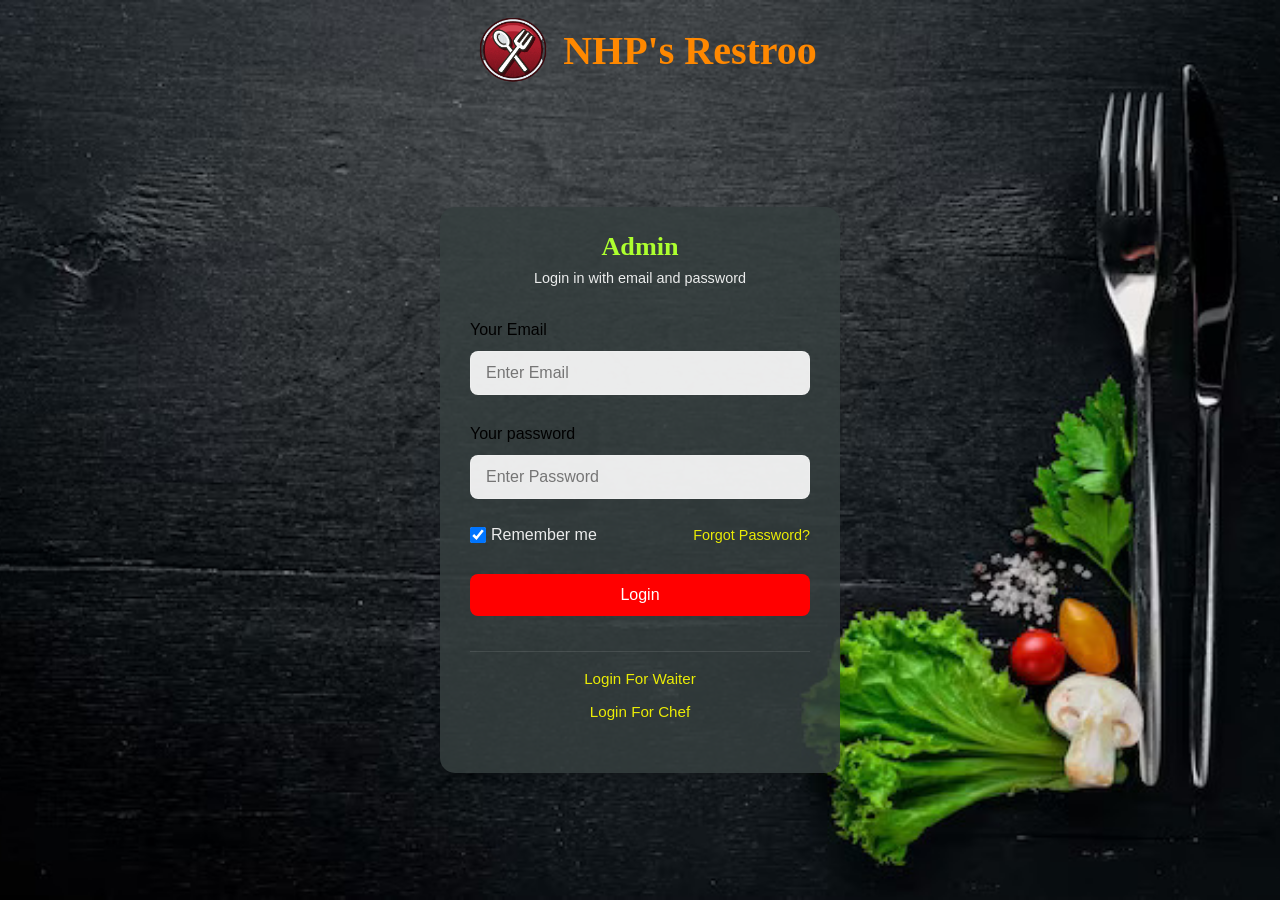
<file: index.html>
<!DOCTYPE html>
<html lang="en">
<head>
    <title>Restaurent Management System</title>
    <meta charset="UTF-8">
    <meta http-equiv="X-UA-Compatible" content="IE=edge">
    <meta name="viewport" content="width=device-width, initial-scale=1.0">
    <link rel="stylesheet" href="style.css">
    <script type="text/javascript">
        function preventBack(){
            window.history.forward()
        };
        setTimeout("preventBack()",0);
        window.onunload=function(){null;}
    </script>
    <style>
        
        /* Style the container for inputs */
        .container {
          background-color: #f1f1f1;
          padding: 20px;
        }
        
        /* The message box is shown when the user clicks on the password field */
        #message {
          display:none;
          background: #f1f1f1;
          color: #000;
          position: relative;
          padding: 20px;
          margin-top: 10px;
        }
        
        #message p {
          padding: 10px 35px;
          font-size: 18px;
        }
        
        /* Add a green text color and a checkmark when the requirements are right */
        .valid {
          color: green;
        }
        
        .valid:before {
          position: relative;
          left: -35px;
          content: "✔";
        }
        
        /* Add a red text color and an "x" when the requirements are wrong */
        .invalid {
          color: red;
        }
        
        .invalid:before {
          position: relative;
          left: -35px;
          content: "✖";
        }
        </style>
</head>
<body>
    <div class="main">
        <div class="main_image">
            <div class="p_name">
                <img src="symbol.jpg"></img>
                    <h1>NHP's Restroo</h1>
            </div>
            <center>
            <div class="Log_in">
                <!-- <form method="post" action="session2.php">
                    User Name<input type="text" name="uname"></br>
                    Password<input type="password" name="password"></br>
                    <input type="submit" name="submit" value="submit">
                </form> -->
                <form action="adminverify.php" method="post">
                  <div class="fade">
                     
                    <div class="heading">
                        <h3>Admin</h3>
                        <p>Login in with email and password</p>
                    </div>
            
                    <!-- Main container for all inputs -->
                    <div class="Container1">
                        Your Email
                        <input type="email" placeholder="Enter Email" name="aname" required>
            
                        <br><br>
                        Your password
                        <input type="password" placeholder="Enter Password" name="pwd" id="pwd" pattern="(?=.*\d)(?=.*[a-z])(?=.*[A-Z]).{8,}" title="Must contain at least one number and one uppercase and lowercase letter, and at least 8 or more characters"required>
            
                        <div class="Container2">
                            <label>
                              <input type="checkbox" checked="checked" name="remember"> Remember me
                            </label>
                            <p class="fpwd" name="fpwd"> <a href="forgot.php">Forgot Password?</a></p>
                        </div>
            
                        <button type="submit">Login</button>
            
                        <!-- Sign up link -->
                        <div class="links">
                        <p class="reg">
                          <a href="waiterlogin.html" class="wl">Login For Waiter</a></br>
                          <a href="cheflogin.html" class="cl">Login For Chef</a>
                        </p>
                      </div>
                        <div id="message">
                            <h3>Password must contain the following:</h3>
                            <p id="letter" class="invalid">A <b>lowercase</b> letter</p>
                            <p id="capital" class="invalid">A <b>capital (uppercase)</b> letter</p>
                            <p id="number" class="invalid">A <b>number</b></p>
                            <p id="length" class="invalid">Minimum <b>8 characters</b></p>
                          </div>
                          <script>
                            var myInput = document.getElementById("pwd");
                            var letter = document.getElementById("letter");
                            var capital = document.getElementById("capital");
                            var number = document.getElementById("number");
                            var length = document.getElementById("length");
                            
                            // When the user clicks on the password field, show the message box
                            myInput.onfocus = function() {
                              document.getElementById("message").style.display = "block";
                            }
                            
                            // When the user clicks outside of the password field, hide the message box
                            myInput.onblur = function() {
                              document.getElementById("message").style.display = "none";
                            }
                            
                            // When the user starts to type something inside the password field
                            myInput.onkeyup = function() {
                              // Validate lowercase letters
                              var lowerCaseLetters = /[a-z]/g;
                              if(myInput.value.match(lowerCaseLetters)) {  
                                letter.classList.remove("invalid");
                                letter.classList.add("valid");
                              } else {
                                letter.classList.remove("valid");
                                letter.classList.add("invalid");
                              }
                              
                              // Validate capital letters
                              var upperCaseLetters = /[A-Z]/g;
                              if(myInput.value.match(upperCaseLetters)) {  
                                capital.classList.remove("invalid");
                                capital.classList.add("valid");
                              } else {
                                capital.classList.remove("valid");
                                capital.classList.add("invalid");
                              }
                            
                              // Validate numbers
                              var numbers = /[0-9]/g;
                              if(myInput.value.match(numbers)) {  
                                number.classList.remove("invalid");
                                number.classList.add("valid");
                              } else {
                                number.classList.remove("valid");
                                number.classList.add("invalid");
                              }
                              
                              // Validate length
                              if(myInput.value.length >= 8) {
                                length.classList.remove("invalid");
                                length.classList.add("valid");
                              } else {
                                length.classList.remove("valid");
                                length.classList.add("invalid");
                              }
                            }
                            </script>
                    </div>
                 </div> 
                </form>
            </div>
        </center>
        </div>
    </div>
</body>
</html>
</file>
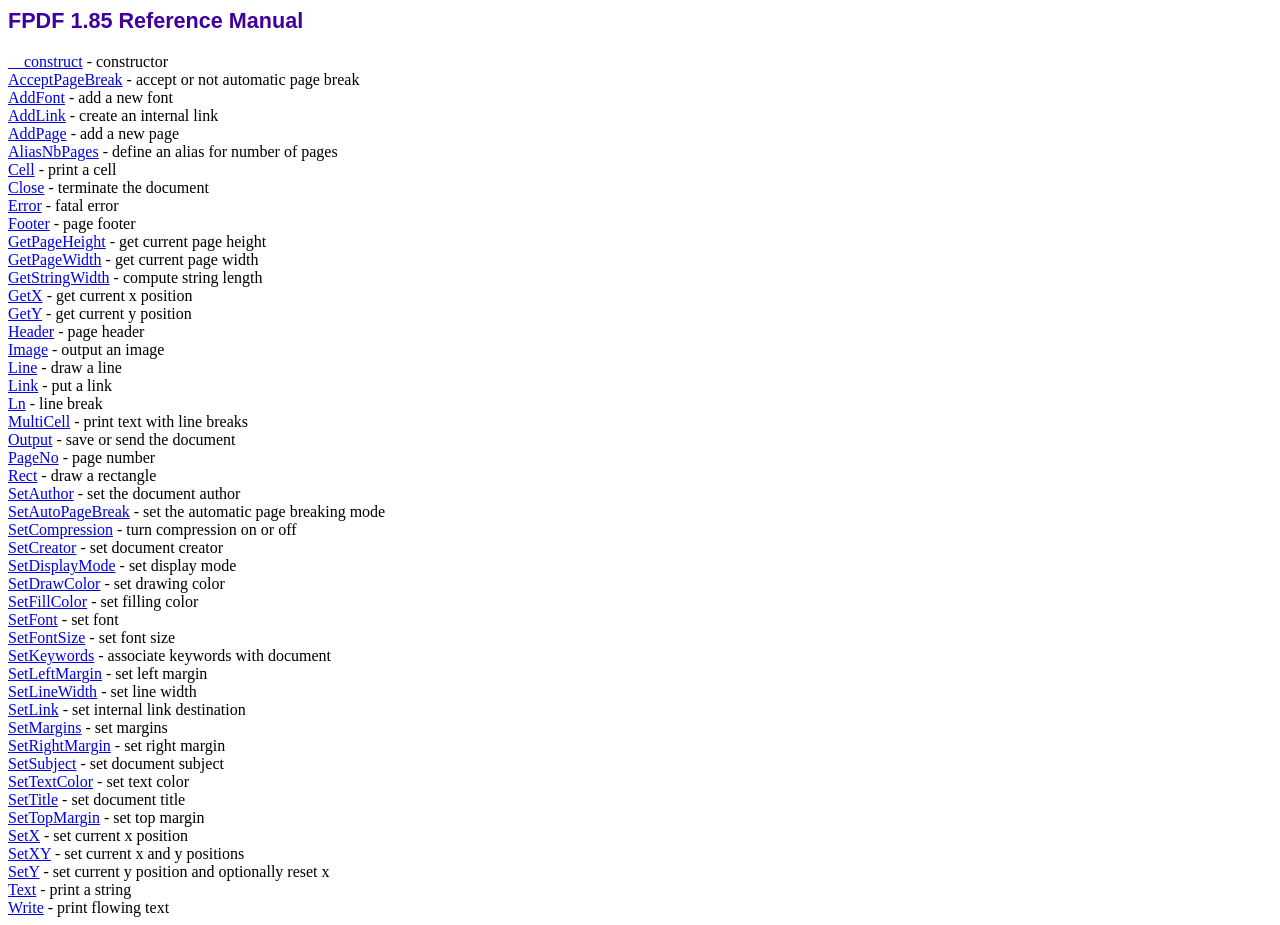
<file: doc/index.htm>
<!DOCTYPE html PUBLIC "-//W3C//DTD HTML 4.01 Transitional//EN">
<html>
<head>
<meta http-equiv="Content-Type" content="text/html; charset=ISO-8859-1">
<title>FPDF 1.85 Reference Manual</title>
<link type="text/css" rel="stylesheet" href="../fpdf.css">
</head>
<body>
<h1>FPDF 1.85 Reference Manual</h1>
<a href="__construct.htm">__construct</a> - constructor<br>
<a href="acceptpagebreak.htm">AcceptPageBreak</a> - accept or not automatic page break<br>
<a href="addfont.htm">AddFont</a> - add a new font<br>
<a href="addlink.htm">AddLink</a> - create an internal link<br>
<a href="addpage.htm">AddPage</a> - add a new page<br>
<a href="aliasnbpages.htm">AliasNbPages</a> - define an alias for number of pages<br>
<a href="cell.htm">Cell</a> - print a cell<br>
<a href="close.htm">Close</a> - terminate the document<br>
<a href="error.htm">Error</a> - fatal error<br>
<a href="footer.htm">Footer</a> - page footer<br>
<a href="getpageheight.htm">GetPageHeight</a> - get current page height<br>
<a href="getpagewidth.htm">GetPageWidth</a> - get current page width<br>
<a href="getstringwidth.htm">GetStringWidth</a> - compute string length<br>
<a href="getx.htm">GetX</a> - get current x position<br>
<a href="gety.htm">GetY</a> - get current y position<br>
<a href="header.htm">Header</a> - page header<br>
<a href="image.htm">Image</a> - output an image<br>
<a href="line.htm">Line</a> - draw a line<br>
<a href="link.htm">Link</a> - put a link<br>
<a href="ln.htm">Ln</a> - line break<br>
<a href="multicell.htm">MultiCell</a> - print text with line breaks<br>
<a href="output.htm">Output</a> - save or send the document<br>
<a href="pageno.htm">PageNo</a> - page number<br>
<a href="rect.htm">Rect</a> - draw a rectangle<br>
<a href="setauthor.htm">SetAuthor</a> - set the document author<br>
<a href="setautopagebreak.htm">SetAutoPageBreak</a> - set the automatic page breaking mode<br>
<a href="setcompression.htm">SetCompression</a> - turn compression on or off<br>
<a href="setcreator.htm">SetCreator</a> - set document creator<br>
<a href="setdisplaymode.htm">SetDisplayMode</a> - set display mode<br>
<a href="setdrawcolor.htm">SetDrawColor</a> - set drawing color<br>
<a href="setfillcolor.htm">SetFillColor</a> - set filling color<br>
<a href="setfont.htm">SetFont</a> - set font<br>
<a href="setfontsize.htm">SetFontSize</a> - set font size<br>
<a href="setkeywords.htm">SetKeywords</a> - associate keywords with document<br>
<a href="setleftmargin.htm">SetLeftMargin</a> - set left margin<br>
<a href="setlinewidth.htm">SetLineWidth</a> - set line width<br>
<a href="setlink.htm">SetLink</a> - set internal link destination<br>
<a href="setmargins.htm">SetMargins</a> - set margins<br>
<a href="setrightmargin.htm">SetRightMargin</a> - set right margin<br>
<a href="setsubject.htm">SetSubject</a> - set document subject<br>
<a href="settextcolor.htm">SetTextColor</a> - set text color<br>
<a href="settitle.htm">SetTitle</a> - set document title<br>
<a href="settopmargin.htm">SetTopMargin</a> - set top margin<br>
<a href="setx.htm">SetX</a> - set current x position<br>
<a href="setxy.htm">SetXY</a> - set current x and y positions<br>
<a href="sety.htm">SetY</a> - set current y position and optionally reset x<br>
<a href="text.htm">Text</a> - print a string<br>
<a href="write.htm">Write</a> - print flowing text<br>
</body>
</html>
</file>
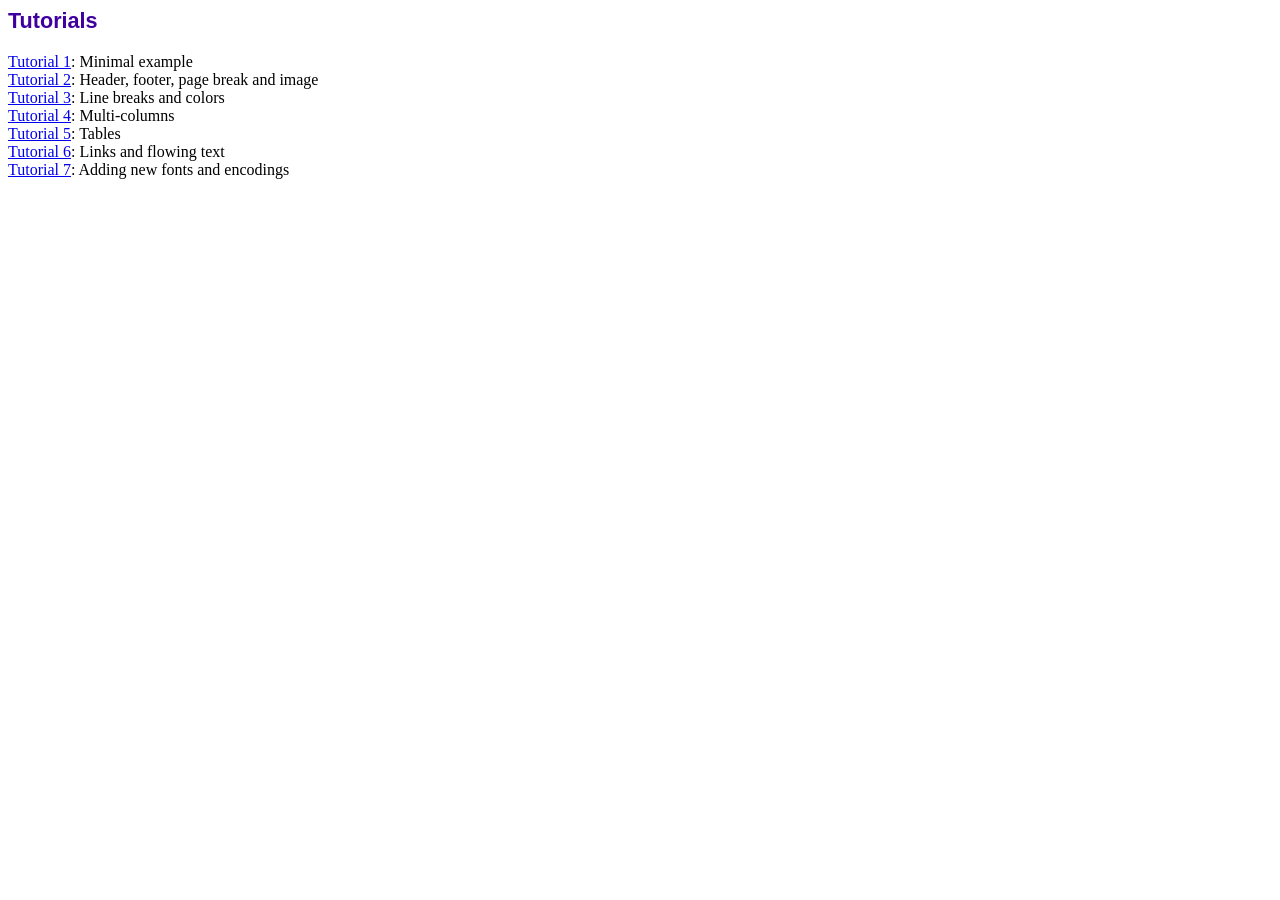
<file: tutorial/index.htm>
<!DOCTYPE html PUBLIC "-//W3C//DTD HTML 4.01 Transitional//EN">
<html>
<head>
<meta http-equiv="Content-Type" content="text/html; charset=ISO-8859-1">
<title>Tutorials</title>
<link type="text/css" rel="stylesheet" href="../fpdf.css">
</head>
<body>
<h1>Tutorials</h1>
<ul style="list-style-type:none; margin-left:0; padding-left:0">
<li><a href="tuto1.htm">Tutorial 1</a>: Minimal example</li>
<li><a href="tuto2.htm">Tutorial 2</a>: Header, footer, page break and image</li>
<li><a href="tuto3.htm">Tutorial 3</a>: Line breaks and colors</li>
<li><a href="tuto4.htm">Tutorial 4</a>: Multi-columns</li>
<li><a href="tuto5.htm">Tutorial 5</a>: Tables</li>
<li><a href="tuto6.htm">Tutorial 6</a>: Links and flowing text</li>
<li><a href="tuto7.htm">Tutorial 7</a>: Adding new fonts and encodings</li>
</ul>
</body>
</html>
</file>
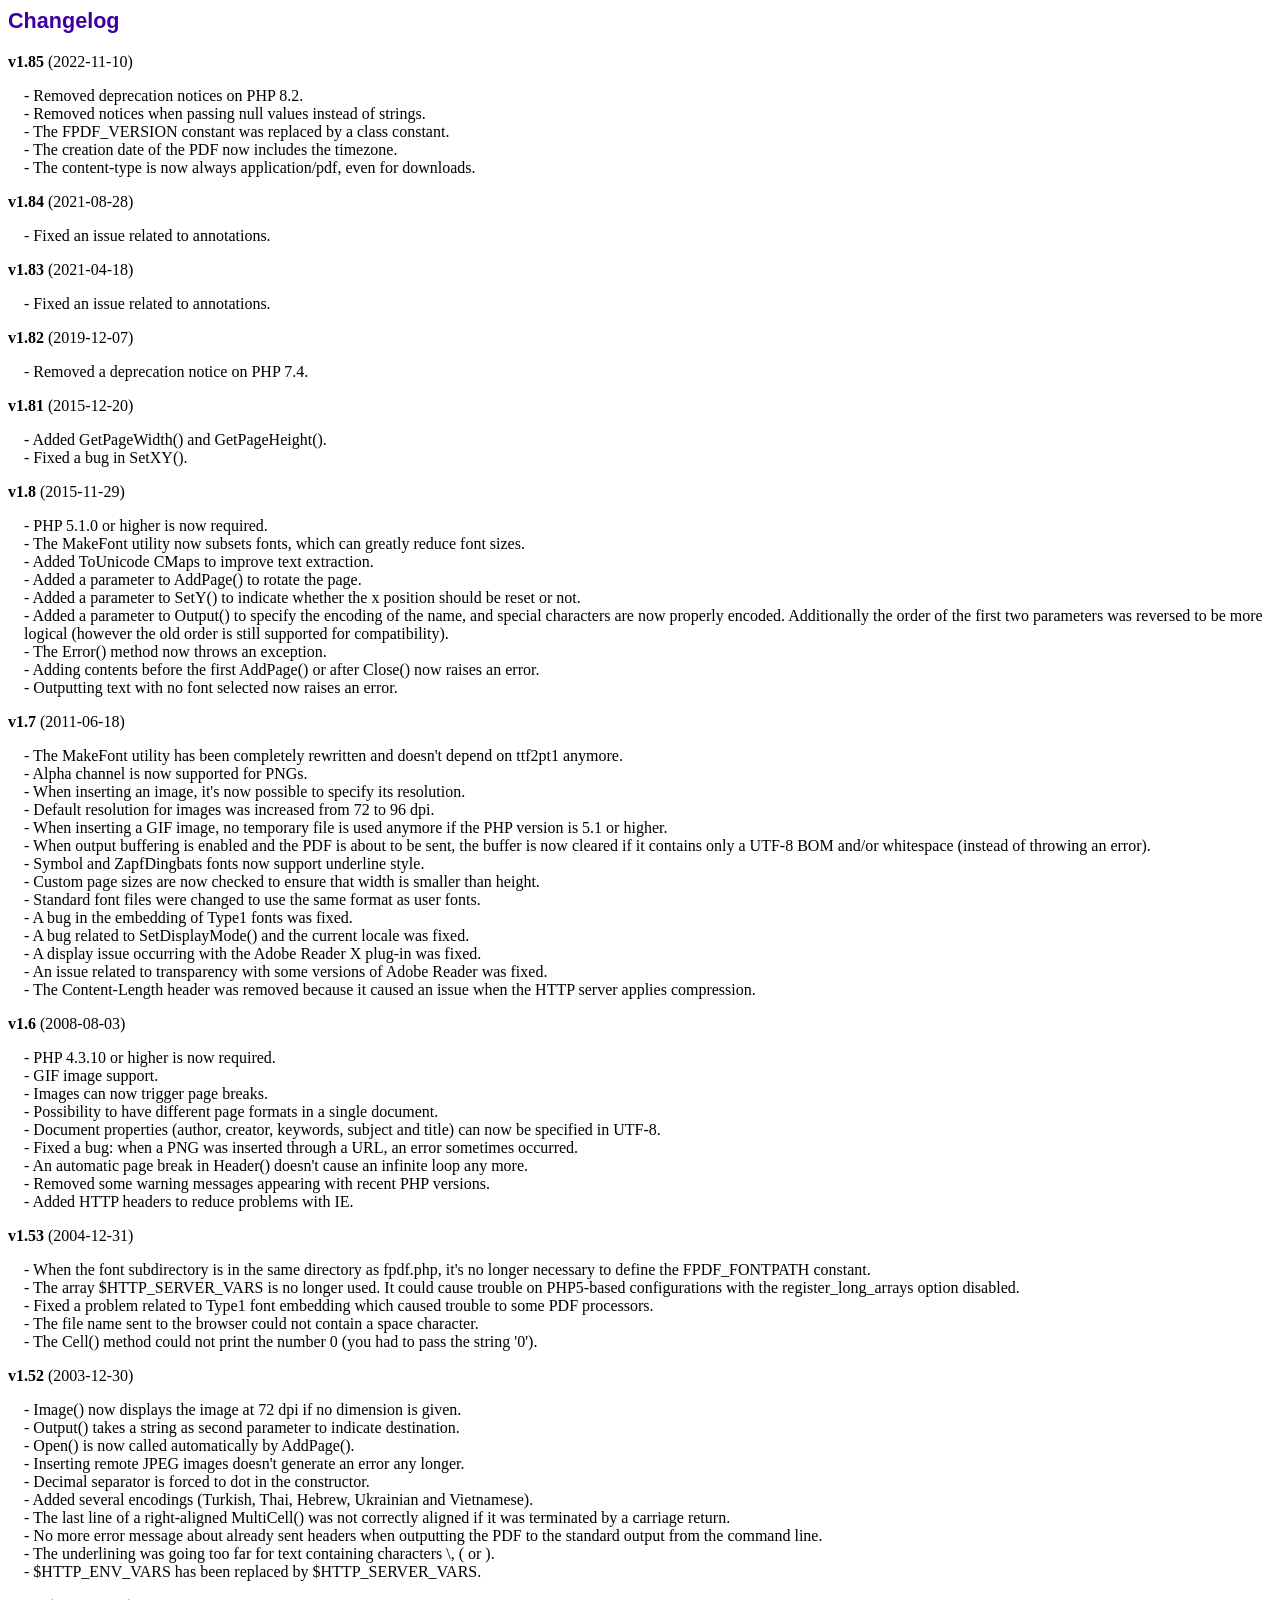
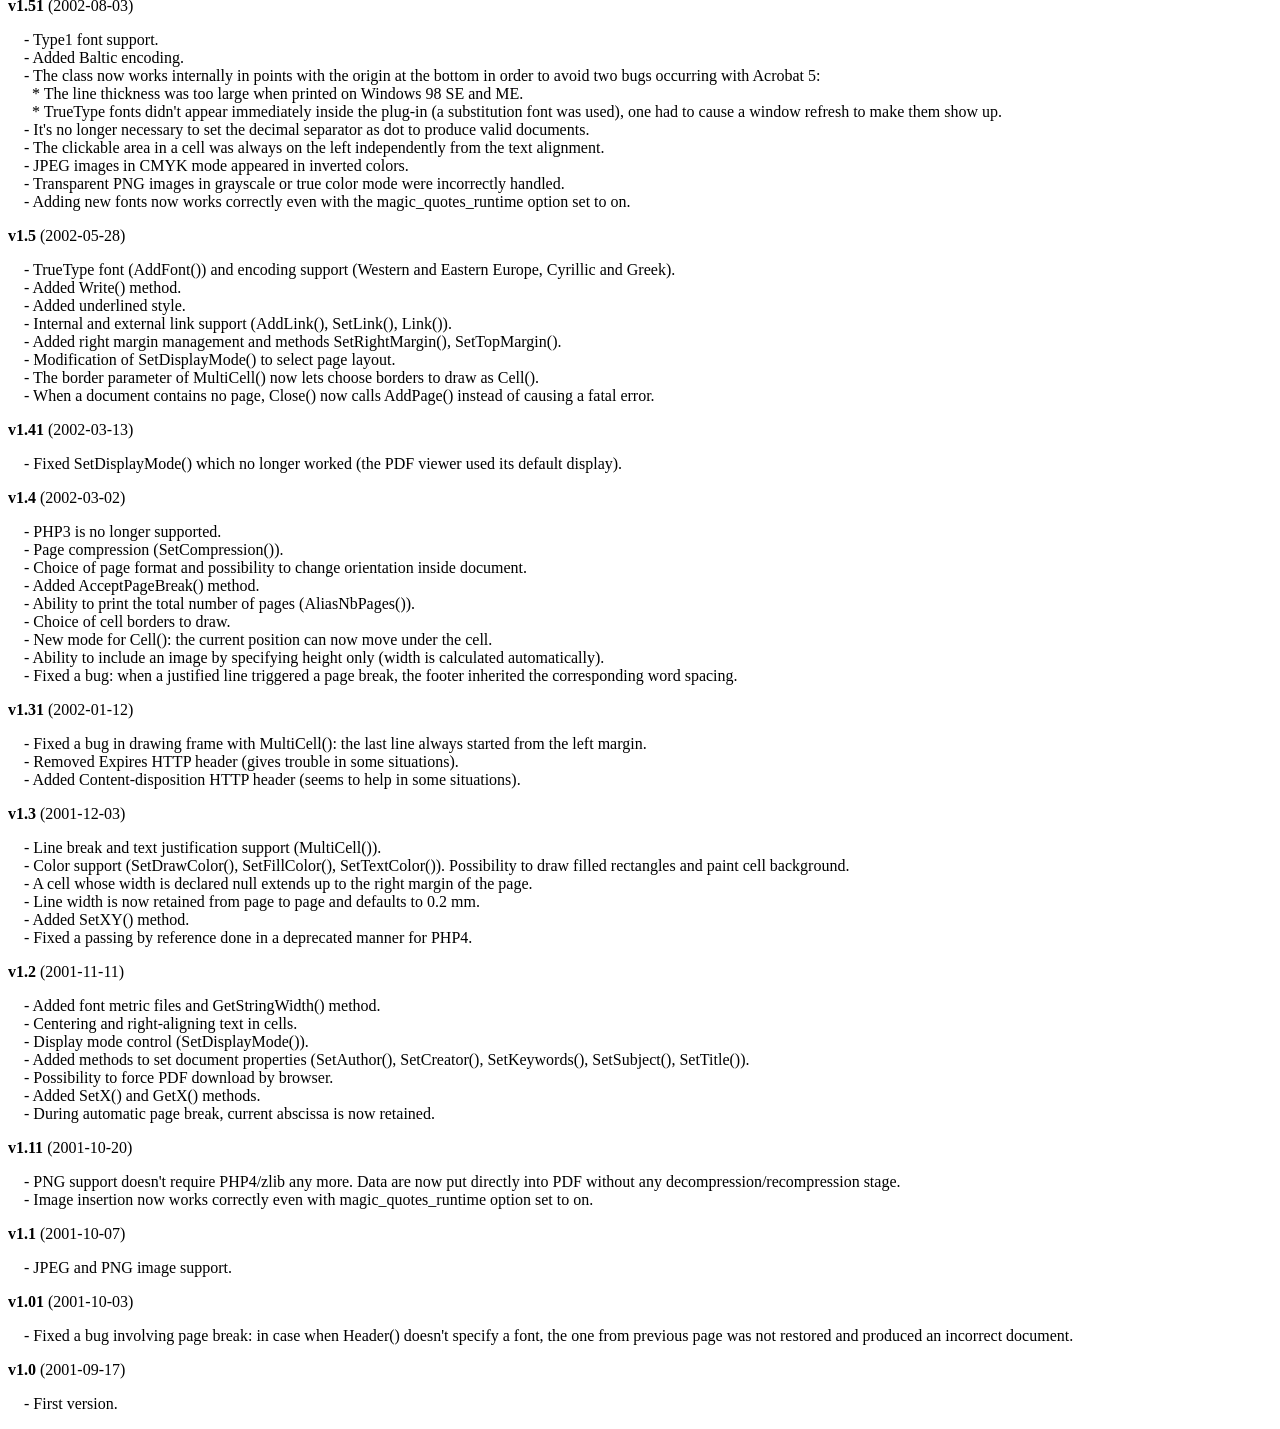
<file: changelog.htm>
<!DOCTYPE html PUBLIC "-//W3C//DTD HTML 4.01 Transitional//EN">
<html>
<head>
<meta http-equiv="Content-Type" content="text/html; charset=ISO-8859-1">
<title>Changelog</title>
<link type="text/css" rel="stylesheet" href="fpdf.css">
<style type="text/css">
dd {margin:1em 0 1em 1em}
</style>
</head>
<body>
<h1>Changelog</h1>
<dl>
<dt><strong>v1.85</strong> (2022-11-10)</dt>
<dd>
- Removed deprecation notices on PHP 8.2.<br>
- Removed notices when passing null values instead of strings.<br>
- The FPDF_VERSION constant was replaced by a class constant.<br>
- The creation date of the PDF now includes the timezone.<br>
- The content-type is now always application/pdf, even for downloads.<br>
</dd>
<dt><strong>v1.84</strong> (2021-08-28)</dt>
<dd>
- Fixed an issue related to annotations.<br>
</dd>
<dt><strong>v1.83</strong> (2021-04-18)</dt>
<dd>
- Fixed an issue related to annotations.<br>
</dd>
<dt><strong>v1.82</strong> (2019-12-07)</dt>
<dd>
- Removed a deprecation notice on PHP 7.4.<br>
</dd>
<dt><strong>v1.81</strong> (2015-12-20)</dt>
<dd>
- Added GetPageWidth() and GetPageHeight().<br>
- Fixed a bug in SetXY().<br>
</dd>
<dt><strong>v1.8</strong> (2015-11-29)</dt>
<dd>
- PHP 5.1.0 or higher is now required.<br>
- The MakeFont utility now subsets fonts, which can greatly reduce font sizes.<br>
- Added ToUnicode CMaps to improve text extraction.<br>
- Added a parameter to AddPage() to rotate the page.<br>
- Added a parameter to SetY() to indicate whether the x position should be reset or not.<br>
- Added a parameter to Output() to specify the encoding of the name, and special characters are now properly encoded. Additionally the order of the first two parameters was reversed to be more logical (however the old order is still supported for compatibility).<br>
- The Error() method now throws an exception.<br>
- Adding contents before the first AddPage() or after Close() now raises an error.<br>
- Outputting text with no font selected now raises an error.<br>
</dd>
<dt><strong>v1.7</strong> (2011-06-18)</dt>
<dd>
- The MakeFont utility has been completely rewritten and doesn't depend on ttf2pt1 anymore.<br>
- Alpha channel is now supported for PNGs.<br>
- When inserting an image, it's now possible to specify its resolution.<br>
- Default resolution for images was increased from 72 to 96 dpi.<br>
- When inserting a GIF image, no temporary file is used anymore if the PHP version is 5.1 or higher.<br>
- When output buffering is enabled and the PDF is about to be sent, the buffer is now cleared if it contains only a UTF-8 BOM and/or whitespace (instead of throwing an error).<br>
- Symbol and ZapfDingbats fonts now support underline style.<br>
- Custom page sizes are now checked to ensure that width is smaller than height.<br>
- Standard font files were changed to use the same format as user fonts.<br>
- A bug in the embedding of Type1 fonts was fixed.<br>
- A bug related to SetDisplayMode() and the current locale was fixed.<br>
- A display issue occurring with the Adobe Reader X plug-in was fixed.<br>
- An issue related to transparency with some versions of Adobe Reader was fixed.<br>
- The Content-Length header was removed because it caused an issue when the HTTP server applies compression.<br>
</dd>
<dt><strong>v1.6</strong> (2008-08-03)</dt>
<dd>
- PHP 4.3.10 or higher is now required.<br>
- GIF image support.<br>
- Images can now trigger page breaks.<br>
- Possibility to have different page formats in a single document.<br>
- Document properties (author, creator, keywords, subject and title) can now be specified in UTF-8.<br>
- Fixed a bug: when a PNG was inserted through a URL, an error sometimes occurred.<br>
- An automatic page break in Header() doesn't cause an infinite loop any more.<br>
- Removed some warning messages appearing with recent PHP versions.<br>
- Added HTTP headers to reduce problems with IE.<br>
</dd>
<dt><strong>v1.53</strong> (2004-12-31)</dt>
<dd>
- When the font subdirectory is in the same directory as fpdf.php, it's no longer necessary to define the FPDF_FONTPATH constant.<br>
- The array $HTTP_SERVER_VARS is no longer used. It could cause trouble on PHP5-based configurations with the register_long_arrays option disabled.<br>
- Fixed a problem related to Type1 font embedding which caused trouble to some PDF processors.<br>
- The file name sent to the browser could not contain a space character.<br>
- The Cell() method could not print the number 0 (you had to pass the string '0').<br>
</dd>
<dt><strong>v1.52</strong> (2003-12-30)</dt>
<dd>
- Image() now displays the image at 72 dpi if no dimension is given.<br>
- Output() takes a string as second parameter to indicate destination.<br>
- Open() is now called automatically by AddPage().<br>
- Inserting remote JPEG images doesn't generate an error any longer.<br>
- Decimal separator is forced to dot in the constructor.<br>
- Added several encodings (Turkish, Thai, Hebrew, Ukrainian and Vietnamese).<br>
- The last line of a right-aligned MultiCell() was not correctly aligned if it was terminated by a carriage return.<br>
- No more error message about already sent headers when outputting the PDF to the standard output from the command line.<br>
- The underlining was going too far for text containing characters \, ( or ).<br>
- $HTTP_ENV_VARS has been replaced by $HTTP_SERVER_VARS.<br>
</dd>
<dt><strong>v1.51</strong> (2002-08-03)</dt>
<dd>
- Type1 font support.<br>
- Added Baltic encoding.<br>
- The class now works internally in points with the origin at the bottom in order to avoid two bugs occurring with Acrobat 5:<br>&nbsp;&nbsp;* The line thickness was too large when printed on Windows 98 SE and ME.<br>&nbsp;&nbsp;* TrueType fonts didn't appear immediately inside the plug-in (a substitution font was used), one had to cause a window refresh to make them show up.<br>
- It's no longer necessary to set the decimal separator as dot to produce valid documents.<br>
- The clickable area in a cell was always on the left independently from the text alignment.<br>
- JPEG images in CMYK mode appeared in inverted colors.<br>
- Transparent PNG images in grayscale or true color mode were incorrectly handled.<br>
- Adding new fonts now works correctly even with the magic_quotes_runtime option set to on.<br>
</dd>
<dt><strong>v1.5</strong> (2002-05-28)</dt>
<dd>
- TrueType font (AddFont()) and encoding support (Western and Eastern Europe, Cyrillic and Greek).<br>
- Added Write() method.<br>
- Added underlined style.<br>
- Internal and external link support (AddLink(), SetLink(), Link()).<br>
- Added right margin management and methods SetRightMargin(), SetTopMargin().<br>
- Modification of SetDisplayMode() to select page layout.<br>
- The border parameter of MultiCell() now lets choose borders to draw as Cell().<br>
- When a document contains no page, Close() now calls AddPage() instead of causing a fatal error.<br>
</dd>
<dt><strong>v1.41</strong> (2002-03-13)</dt>
<dd>
- Fixed SetDisplayMode() which no longer worked (the PDF viewer used its default display).<br>
</dd>
<dt><strong>v1.4</strong> (2002-03-02)</dt>
<dd>
- PHP3 is no longer supported.<br>
- Page compression (SetCompression()).<br>
- Choice of page format and possibility to change orientation inside document.<br>
- Added AcceptPageBreak() method.<br>
- Ability to print the total number of pages (AliasNbPages()).<br>
- Choice of cell borders to draw.<br>
- New mode for Cell(): the current position can now move under the cell.<br>
- Ability to include an image by specifying height only (width is calculated automatically).<br>
- Fixed a bug: when a justified line triggered a page break, the footer inherited the corresponding word spacing.<br>
</dd>
<dt><strong>v1.31</strong> (2002-01-12)</dt>
<dd>
- Fixed a bug in drawing frame with MultiCell(): the last line always started from the left margin.<br>
- Removed Expires HTTP header (gives trouble in some situations).<br>
- Added Content-disposition HTTP header (seems to help in some situations).<br>
</dd>
<dt><strong>v1.3</strong> (2001-12-03)</dt>
<dd>
- Line break and text justification support (MultiCell()).<br>
- Color support (SetDrawColor(), SetFillColor(), SetTextColor()). Possibility to draw filled rectangles and paint cell background.<br>
- A cell whose width is declared null extends up to the right margin of the page.<br>
- Line width is now retained from page to page and defaults to 0.2 mm.<br>
- Added SetXY() method.<br>
- Fixed a passing by reference done in a deprecated manner for PHP4.<br>
</dd>
<dt><strong>v1.2</strong> (2001-11-11)</dt>
<dd>
- Added font metric files and GetStringWidth() method.<br>
- Centering and right-aligning text in cells.<br>
- Display mode control (SetDisplayMode()).<br>
- Added methods to set document properties (SetAuthor(), SetCreator(), SetKeywords(), SetSubject(), SetTitle()).<br>
- Possibility to force PDF download by browser.<br>
- Added SetX() and GetX() methods.<br>
- During automatic page break, current abscissa is now retained.<br>
</dd>
<dt><strong>v1.11</strong> (2001-10-20)</dt>
<dd>
- PNG support doesn't require PHP4/zlib any more. Data are now put directly into PDF without any decompression/recompression stage.<br>
- Image insertion now works correctly even with magic_quotes_runtime option set to on.<br>
</dd>
<dt><strong>v1.1</strong> (2001-10-07)</dt>
<dd>
- JPEG and PNG image support.<br>
</dd>
<dt><strong>v1.01</strong> (2001-10-03)</dt>
<dd>
- Fixed a bug involving page break: in case when Header() doesn't specify a font, the one from previous page was not restored and produced an incorrect document.<br>
</dd>
<dt><strong>v1.0</strong> (2001-09-17)</dt>
<dd>
- First version.<br>
</dd>
</dl>
</body>
</html>
</file>
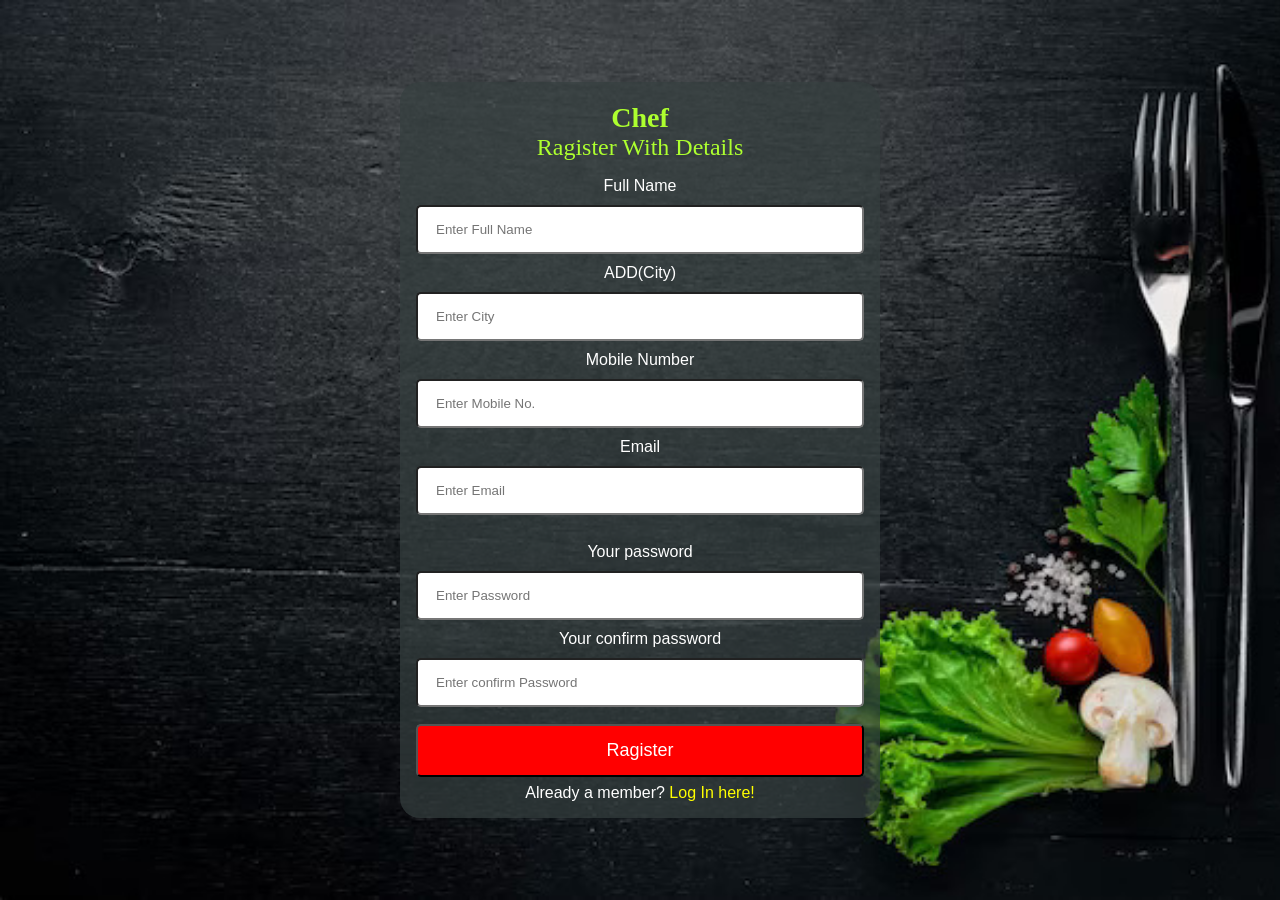
<file: chef_rag.html>
<!DOCTYPE html>
<html lang="en">
<head>
    <title>Restaurent Management System</title>
    <meta charset="UTF-8">
    <meta http-equiv="X-UA-Compatible" content="IE=edge">
    <meta name="viewport" content="width=device-width, initial-scale=1.0">
    <link rel="stylesheet" href="stylec.css">
    <style>
        
        /* Style the container for inputs */
        .container {
          background-color: #f1f1f1;
          padding: 20px;
        }
        
        /* The message box is shown when the user clicks on the password field */
        #message {
          display:none;
          background: #f1f1f1;
          color: #000;
          position: relative;
          padding: 20px;
          margin-top: 10px;
        }
        
        #message p {
          padding: 10px 35px;
          font-size: 18px;
        }
        
        /* Add a green text color and a checkmark when the requirements are right */
        .valid {
          color: green;
        }
        
        .valid:before {
          position: relative;
          left: -35px;
          content: "✔";
        }
        
        /* Add a red text color and an "x" when the requirements are wrong */
        .invalid {
          color: red;
        }
        
        .invalid:before {
          position: relative;
          left: -35px;
          content: "✖";
        }
        </style>
</head>
<body>
    <div class="main">
        <div class="main_image">
            <div class="Log_in">
                <form action="chefdata.php" method="post">
                  <div class="fade">
                     
                    <div class="heading">
                        <h3>Chef</h3>
                        <p>Ragister With Details</p>
                    </div>
            
                    <!-- Main container for all inputs -->
                    <div class="Container1">
                        Full Name
                        <input type="text" placeholder="Enter Full Name" name="fname" required>

                        ADD(City)
                        <input type="text" placeholder="Enter City" name="city" required>

                        Mobile Number
                        <input type="number" placeholder="Enter Mobile No." name="mobile" maxlength="10"  pattern="[0-9]{10}" required>

                        Email
                        <input type="email" placeholder="Enter Email" name="email" required>
            
                        <br><br>
                        Your password
                        <input type="password" placeholder="Enter Password" name="pwd" id="pwd" required>

                        Your confirm password
                        <input type="password" placeholder="Enter confirm Password" name="pwd" required>
            
                        <button type="submit">Ragister</button>
            
                        <!-- Sign up link -->
                        <p class="reg">Already a member?  <a href="cheflogin.html">Log In here!</a></p>

                        <div id="message">
                            <h3>Password must contain the following:</h3>
                            <p id="letter" class="invalid">A <b>lowercase</b> letter</p>
                            <p id="capital" class="invalid">A <b>capital (uppercase)</b> letter</p>
                            <p id="number" class="invalid">A <b>number</b></p>
                            <p id="length" class="invalid">Minimum <b>8 characters</b></p>
                          </div>
                          <script>
                            var myInput = document.getElementById("pwd");
                            var letter = document.getElementById("letter");
                            var capital = document.getElementById("capital");
                            var number = document.getElementById("number");
                            var length = document.getElementById("length");
                            
                            // When the user clicks on the password field, show the message box
                            myInput.onfocus = function() {
                              document.getElementById("message").style.display = "block";
                            }
                            
                            // When the user clicks outside of the password field, hide the message box
                            myInput.onblur = function() {
                              document.getElementById("message").style.display = "none";
                            }
                            
                            // When the user starts to type something inside the password field
                            myInput.onkeyup = function() {
                              // Validate lowercase letters
                              var lowerCaseLetters = /[a-z]/g;
                              if(myInput.value.match(lowerCaseLetters)) {  
                                letter.classList.remove("invalid");
                                letter.classList.add("valid");
                              } else {
                                letter.classList.remove("valid");
                                letter.classList.add("invalid");
                              }
                              
                              // Validate capital letters
                              var upperCaseLetters = /[A-Z]/g;
                              if(myInput.value.match(upperCaseLetters)) {  
                                capital.classList.remove("invalid");
                                capital.classList.add("valid");
                              } else {
                                capital.classList.remove("valid");
                                capital.classList.add("invalid");
                              }
                            
                              // Validate numbers
                              var numbers = /[0-9]/g;
                              if(myInput.value.match(numbers)) {  
                                number.classList.remove("invalid");
                                number.classList.add("valid");
                              } else {
                                number.classList.remove("valid");
                                number.classList.add("invalid");
                              }
                              
                              // Validate length
                              if(myInput.value.length >= 8) {
                                length.classList.remove("invalid");
                                length.classList.add("valid");
                              } else {
                                length.classList.remove("valid");
                                length.classList.add("invalid");
                              }
                            }
                            </script>
                    </div>
                 </div> 
                </form>
            </div>
        </div>
    </div>
</body>
</html>
</file>
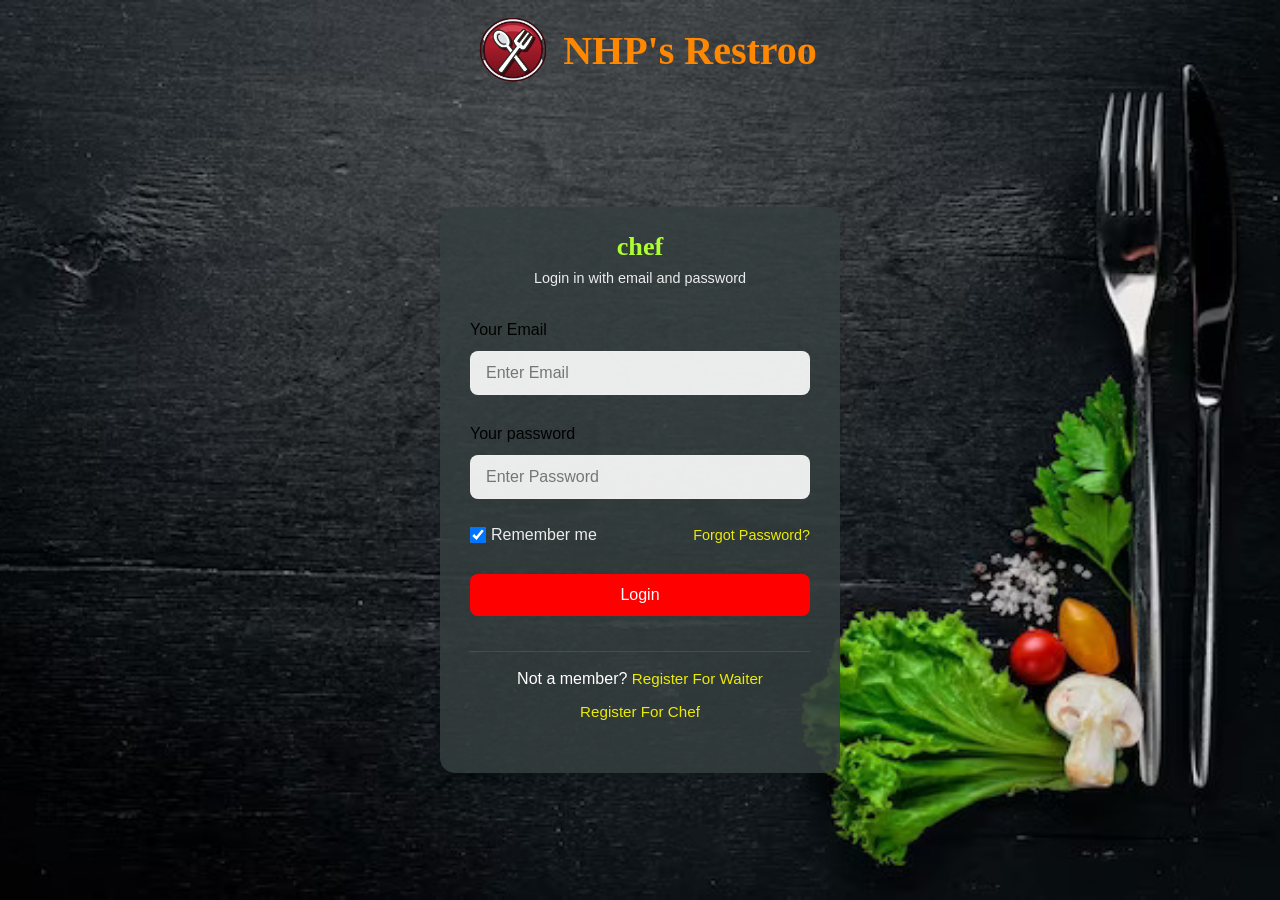
<file: cheflogin.html>
<!DOCTYPE html>
<html lang="en">
<head>
    <title>Restaurent Management System</title>
    <meta charset="UTF-8">
    <meta http-equiv="X-UA-Compatible" content="IE=edge">
    <meta name="viewport" content="width=device-width, initial-scale=1.0">
    <link rel="stylesheet" href="style.css">
</head>
<body>
    <div class="main">
        <div class="main_image">

            <div class="p_name">
                <img src="symbol.jpg"></img>
                    <h1>NHP's Restroo</h1>
                    
                
        </div>
            <div class="Log_in">
                <!-- <form method="post" action="session2.php">
                    User Name<input type="text" name="uname"></br>
                    Password<input type="password" name="password"></br>
                    <input type="submit" name="submit" value="submit">
                </form> -->
                <form action="chefverify.php" method="post">
                  <div class="fade">
                     
                    <div class="heading">
                        <h3>chef</h3>
                        <p>Login in with email and password</p>
                    </div>
            
                    <!-- Main container for all inputs -->
                    <div class="Container1">
                        Your Email
                        <input type="email" placeholder="Enter Email" name="fname" required>
            
                        <br><br>
                        Your password
                        <input type="password" placeholder="Enter Password" name="pwd" required>
            
                        <div class="Container2">
                            <label>
                              <input type="checkbox" checked="checked" name="remember"> Remember me
                            </label>
                            <p class="fpwd" name="fpwd"> <a href="forgot.php">Forgot Password?</a></p>
                        </div>
            
                        <button type="submit">Login</button>
            
                        <!-- Sign up link -->
                        <p class="reg">Not a member?  <a href="waiter_rag.html">Register For Waiter</a></br>
                            <a href="chef_rag.html">Register For Chef</a>
                        </p>
            
                    </div>
                 </div> 
                </form>
            </div>
        </div>
    </div>
</body>
</html>
</file>
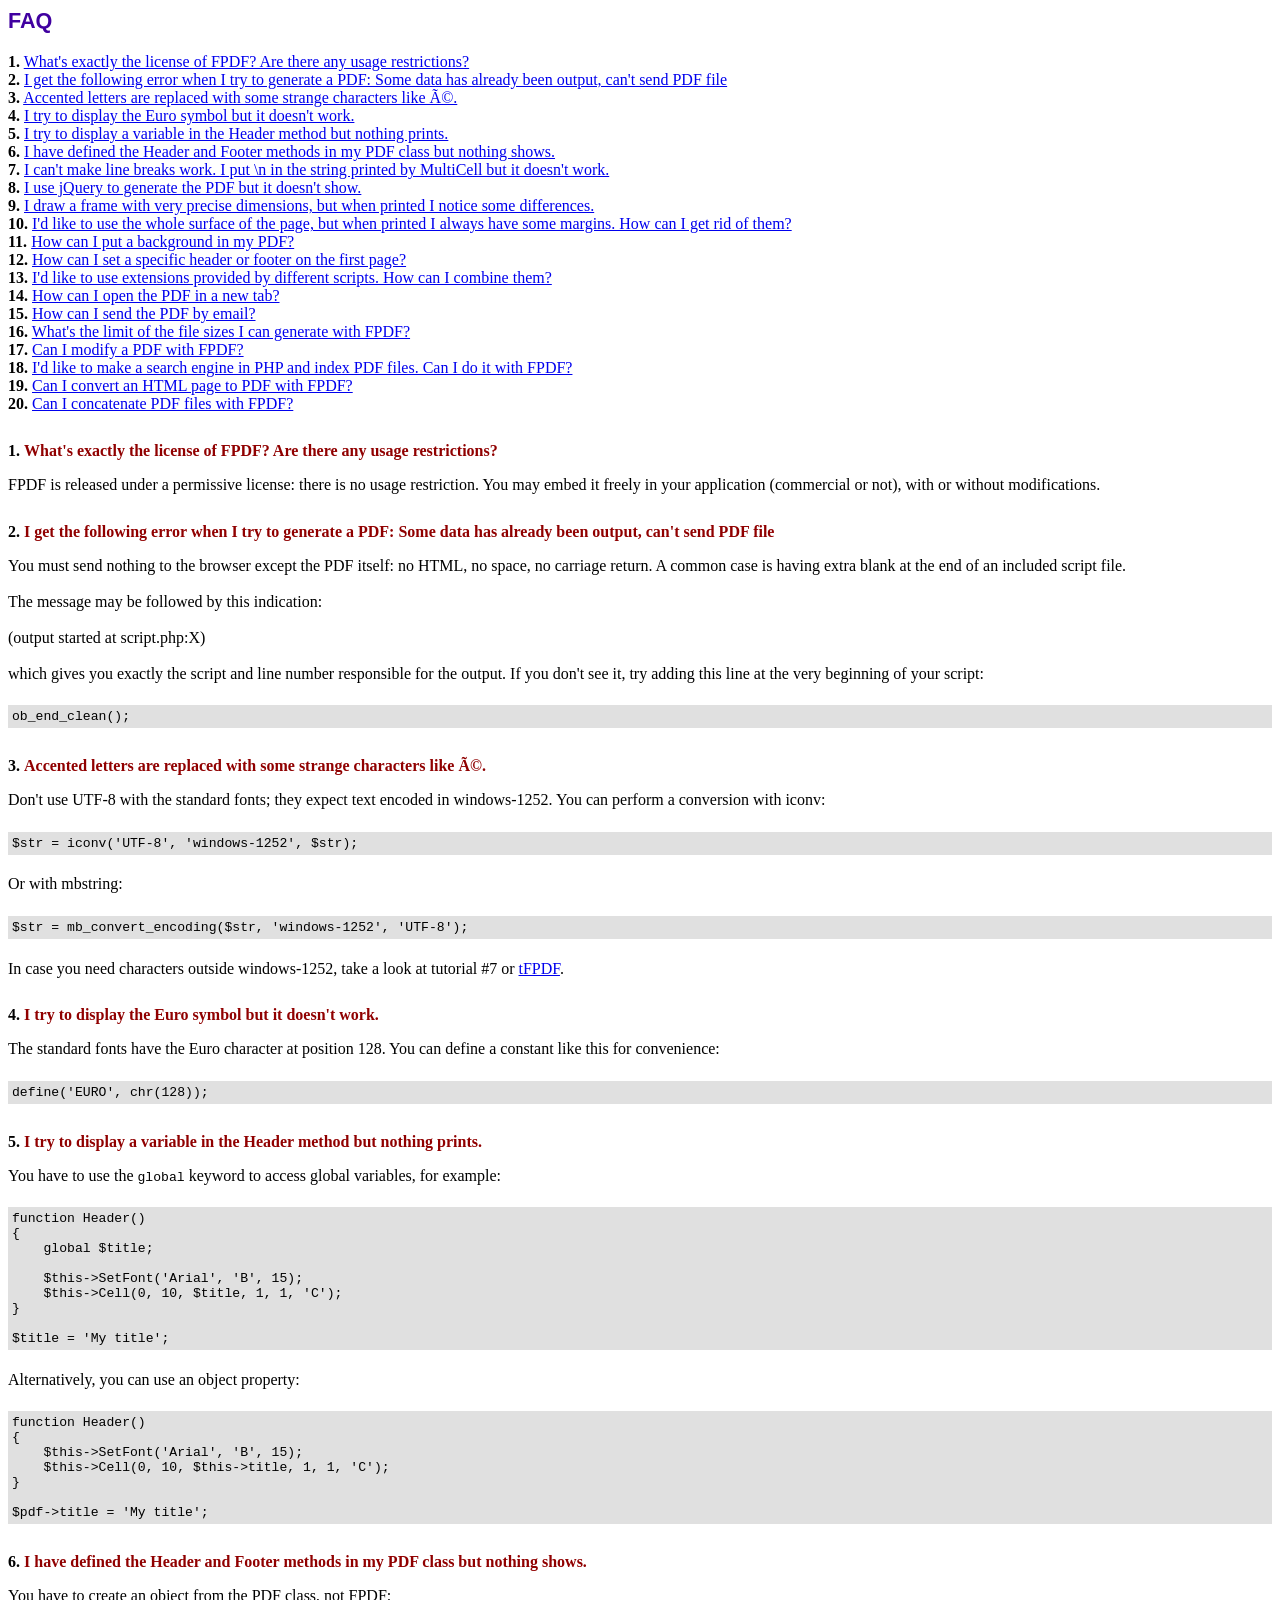
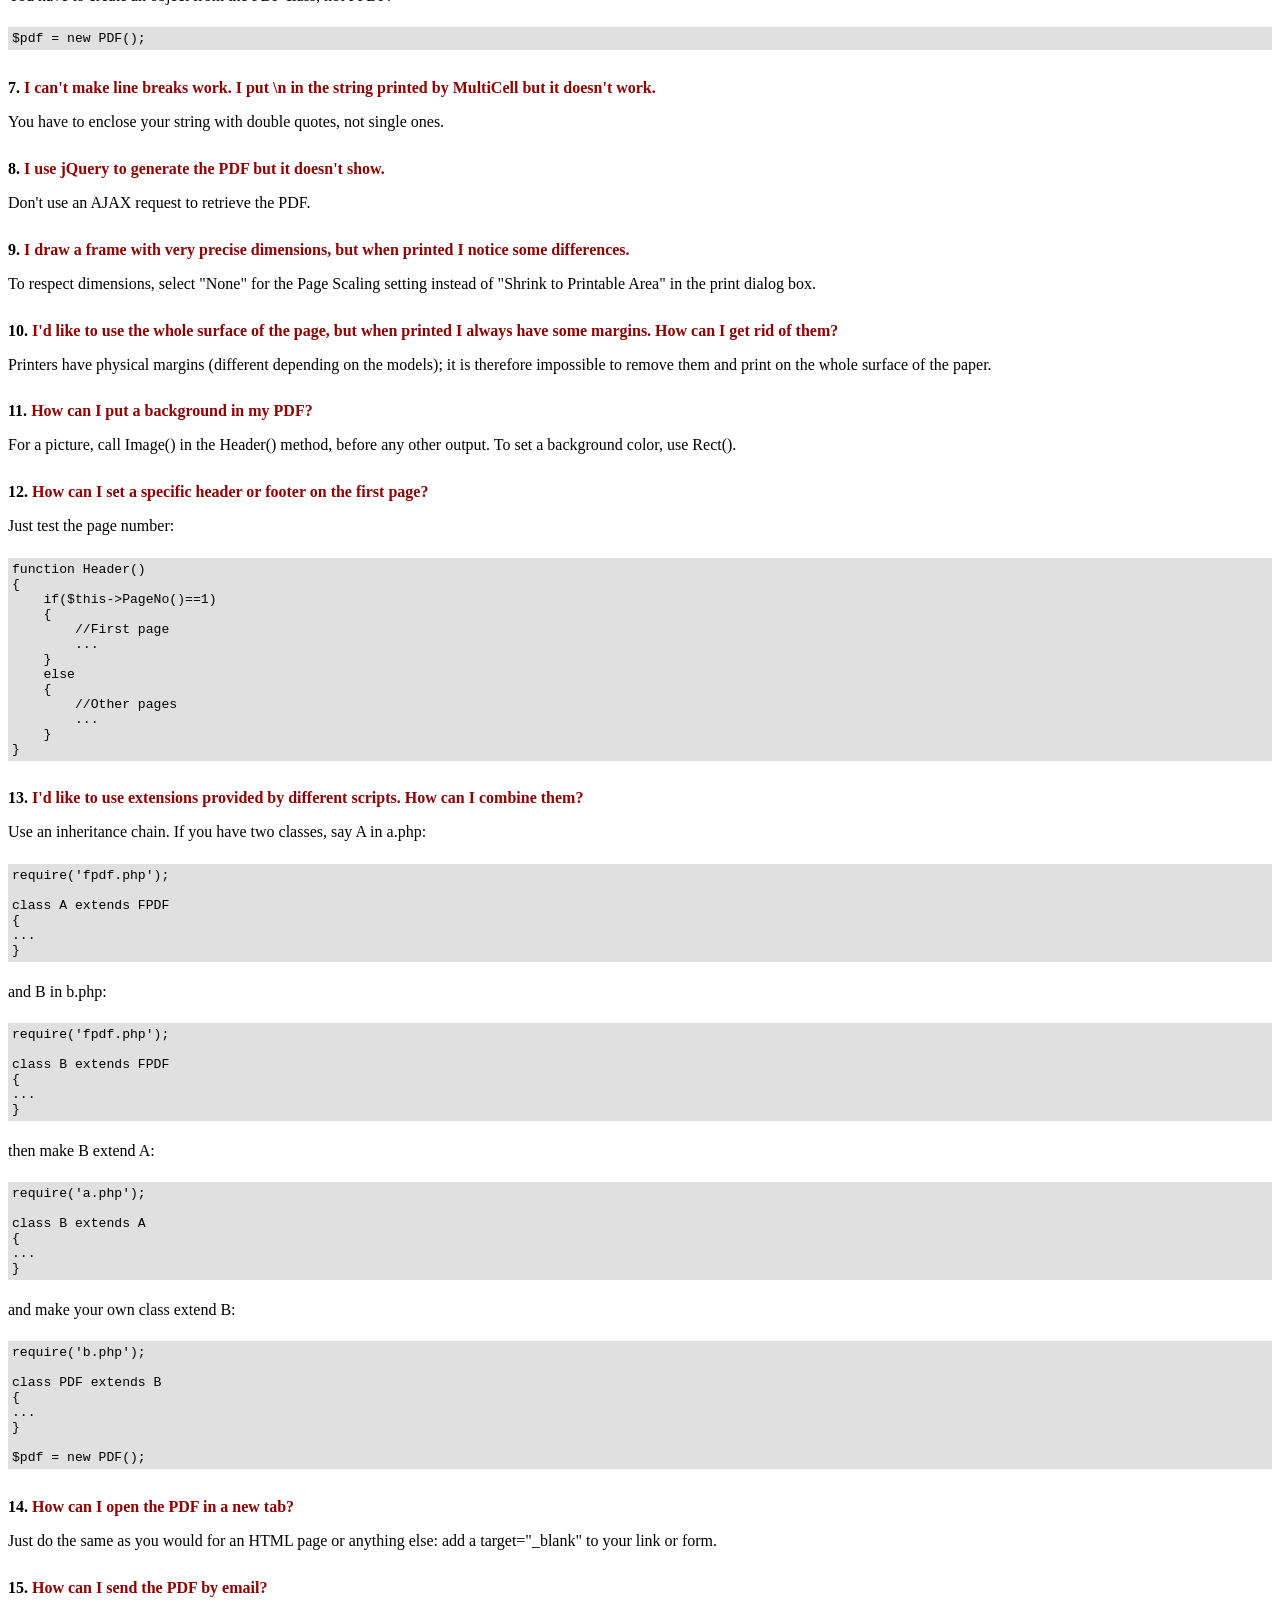
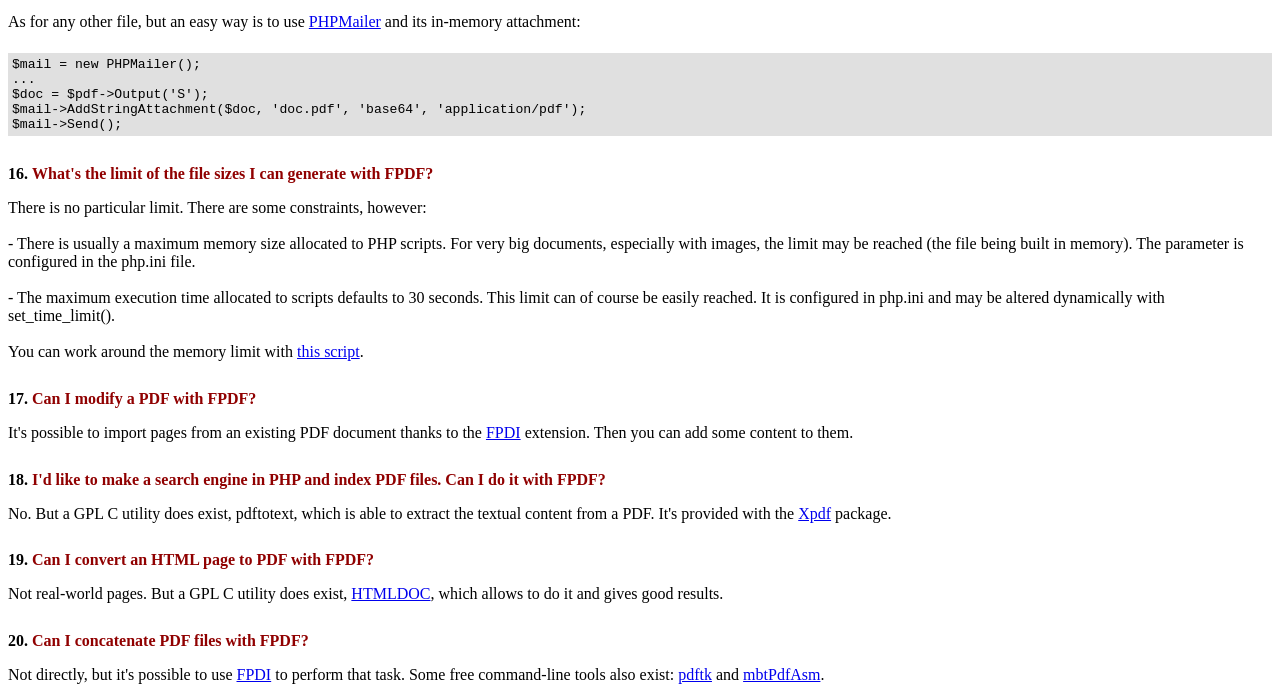
<file: FAQ.htm>
<!DOCTYPE html PUBLIC "-//W3C//DTD HTML 4.01 Transitional//EN">
<html>
<head>
<meta http-equiv="Content-Type" content="text/html; charset=ISO-8859-1">
<title>FAQ</title>
<link type="text/css" rel="stylesheet" href="fpdf.css">
<style type="text/css">
ul {list-style-type:none; margin:0; padding:0}
ul#answers li {margin-top:1.8em}
.question {font-weight:bold; color:#900000}
</style>
</head>
<body>
<h1>FAQ</h1>
<ul>
<li><b>1.</b> <a href='#q1'>What's exactly the license of FPDF? Are there any usage restrictions?</a></li>
<li><b>2.</b> <a href='#q2'>I get the following error when I try to generate a PDF: Some data has already been output, can't send PDF file</a></li>
<li><b>3.</b> <a href='#q3'>Accented letters are replaced with some strange characters like é.</a></li>
<li><b>4.</b> <a href='#q4'>I try to display the Euro symbol but it doesn't work.</a></li>
<li><b>5.</b> <a href='#q5'>I try to display a variable in the Header method but nothing prints.</a></li>
<li><b>6.</b> <a href='#q6'>I have defined the Header and Footer methods in my PDF class but nothing shows.</a></li>
<li><b>7.</b> <a href='#q7'>I can't make line breaks work. I put \n in the string printed by MultiCell but it doesn't work.</a></li>
<li><b>8.</b> <a href='#q8'>I use jQuery to generate the PDF but it doesn't show.</a></li>
<li><b>9.</b> <a href='#q9'>I draw a frame with very precise dimensions, but when printed I notice some differences.</a></li>
<li><b>10.</b> <a href='#q10'>I'd like to use the whole surface of the page, but when printed I always have some margins. How can I get rid of them?</a></li>
<li><b>11.</b> <a href='#q11'>How can I put a background in my PDF?</a></li>
<li><b>12.</b> <a href='#q12'>How can I set a specific header or footer on the first page?</a></li>
<li><b>13.</b> <a href='#q13'>I'd like to use extensions provided by different scripts. How can I combine them?</a></li>
<li><b>14.</b> <a href='#q14'>How can I open the PDF in a new tab?</a></li>
<li><b>15.</b> <a href='#q15'>How can I send the PDF by email?</a></li>
<li><b>16.</b> <a href='#q16'>What's the limit of the file sizes I can generate with FPDF?</a></li>
<li><b>17.</b> <a href='#q17'>Can I modify a PDF with FPDF?</a></li>
<li><b>18.</b> <a href='#q18'>I'd like to make a search engine in PHP and index PDF files. Can I do it with FPDF?</a></li>
<li><b>19.</b> <a href='#q19'>Can I convert an HTML page to PDF with FPDF?</a></li>
<li><b>20.</b> <a href='#q20'>Can I concatenate PDF files with FPDF?</a></li>
</ul>

<ul id='answers'>
<li id='q1'>
<p><b>1.</b> <span class='question'>What's exactly the license of FPDF? Are there any usage restrictions?</span></p>
FPDF is released under a permissive license: there is no usage restriction. You may embed it
freely in your application (commercial or not), with or without modifications.
</li>

<li id='q2'>
<p><b>2.</b> <span class='question'>I get the following error when I try to generate a PDF: Some data has already been output, can't send PDF file</span></p>
You must send nothing to the browser except the PDF itself: no HTML, no space, no carriage return. A common
case is having extra blank at the end of an included script file.<br>
<br>
The message may be followed by this indication:<br>
<br>
(output started at script.php:X)<br>
<br>
which gives you exactly the script and line number responsible for the output. If you don't see it,
try adding this line at the very beginning of your script:
<div class="doc-source">
<pre><code>ob_end_clean();</code></pre>
</div>
</li>

<li id='q3'>
<p><b>3.</b> <span class='question'>Accented letters are replaced with some strange characters like é.</span></p>
Don't use UTF-8 with the standard fonts; they expect text encoded in windows-1252.
You can perform a conversion with iconv:
<div class="doc-source">
<pre><code>$str = iconv('UTF-8', 'windows-1252', $str);</code></pre>
</div>
Or with mbstring:
<div class="doc-source">
<pre><code>$str = mb_convert_encoding($str, 'windows-1252', 'UTF-8');</code></pre>
</div>
In case you need characters outside windows-1252, take a look at tutorial #7 or
<a href="http://www.fpdf.org/?go=script&amp;id=92" target="_blank">tFPDF</a>.
</li>

<li id='q4'>
<p><b>4.</b> <span class='question'>I try to display the Euro symbol but it doesn't work.</span></p>
The standard fonts have the Euro character at position 128. You can define a constant like this
for convenience:
<div class="doc-source">
<pre><code>define('EURO', chr(128));</code></pre>
</div>
</li>

<li id='q5'>
<p><b>5.</b> <span class='question'>I try to display a variable in the Header method but nothing prints.</span></p>
You have to use the <code>global</code> keyword to access global variables, for example:
<div class="doc-source">
<pre><code>function Header()
{
    global $title;

    $this-&gt;SetFont('Arial', 'B', 15);
    $this-&gt;Cell(0, 10, $title, 1, 1, 'C');
}

$title = 'My title';</code></pre>
</div>
Alternatively, you can use an object property:
<div class="doc-source">
<pre><code>function Header()
{
    $this-&gt;SetFont('Arial', 'B', 15);
    $this-&gt;Cell(0, 10, $this-&gt;title, 1, 1, 'C');
}

$pdf-&gt;title = 'My title';</code></pre>
</div>
</li>

<li id='q6'>
<p><b>6.</b> <span class='question'>I have defined the Header and Footer methods in my PDF class but nothing shows.</span></p>
You have to create an object from the PDF class, not FPDF:
<div class="doc-source">
<pre><code>$pdf = new PDF();</code></pre>
</div>
</li>

<li id='q7'>
<p><b>7.</b> <span class='question'>I can't make line breaks work. I put \n in the string printed by MultiCell but it doesn't work.</span></p>
You have to enclose your string with double quotes, not single ones.
</li>

<li id='q8'>
<p><b>8.</b> <span class='question'>I use jQuery to generate the PDF but it doesn't show.</span></p>
Don't use an AJAX request to retrieve the PDF.
</li>

<li id='q9'>
<p><b>9.</b> <span class='question'>I draw a frame with very precise dimensions, but when printed I notice some differences.</span></p>
To respect dimensions, select "None" for the Page Scaling setting instead of "Shrink to Printable Area" in the print dialog box.
</li>

<li id='q10'>
<p><b>10.</b> <span class='question'>I'd like to use the whole surface of the page, but when printed I always have some margins. How can I get rid of them?</span></p>
Printers have physical margins (different depending on the models); it is therefore impossible to remove
them and print on the whole surface of the paper.
</li>

<li id='q11'>
<p><b>11.</b> <span class='question'>How can I put a background in my PDF?</span></p>
For a picture, call Image() in the Header() method, before any other output. To set a background color, use Rect().
</li>

<li id='q12'>
<p><b>12.</b> <span class='question'>How can I set a specific header or footer on the first page?</span></p>
Just test the page number:
<div class="doc-source">
<pre><code>function Header()
{
    if($this-&gt;PageNo()==1)
    {
        //First page
        ...
    }
    else
    {
        //Other pages
        ...
    }
}</code></pre>
</div>
</li>

<li id='q13'>
<p><b>13.</b> <span class='question'>I'd like to use extensions provided by different scripts. How can I combine them?</span></p>
Use an inheritance chain. If you have two classes, say A in a.php:
<div class="doc-source">
<pre><code>require('fpdf.php');

class A extends FPDF
{
...
}</code></pre>
</div>
and B in b.php:
<div class="doc-source">
<pre><code>require('fpdf.php');

class B extends FPDF
{
...
}</code></pre>
</div>
then make B extend A:
<div class="doc-source">
<pre><code>require('a.php');

class B extends A
{
...
}</code></pre>
</div>
and make your own class extend B:
<div class="doc-source">
<pre><code>require('b.php');

class PDF extends B
{
...
}

$pdf = new PDF();</code></pre>
</div>
</li>

<li id='q14'>
<p><b>14.</b> <span class='question'>How can I open the PDF in a new tab?</span></p>
Just do the same as you would for an HTML page or anything else: add a target="_blank" to your link or form.
</li>

<li id='q15'>
<p><b>15.</b> <span class='question'>How can I send the PDF by email?</span></p>
As for any other file, but an easy way is to use <a href="https://github.com/PHPMailer/PHPMailer" target="_blank">PHPMailer</a> and
its in-memory attachment:
<div class="doc-source">
<pre><code>$mail = new PHPMailer();
...
$doc = $pdf-&gt;Output('S');
$mail-&gt;AddStringAttachment($doc, 'doc.pdf', 'base64', 'application/pdf');
$mail-&gt;Send();</code></pre>
</div>
</li>

<li id='q16'>
<p><b>16.</b> <span class='question'>What's the limit of the file sizes I can generate with FPDF?</span></p>
There is no particular limit. There are some constraints, however:
<br>
<br>
- There is usually a maximum memory size allocated to PHP scripts. For very big documents,
especially with images, the limit may be reached (the file being built in memory). The
parameter is configured in the php.ini file.
<br>
<br>
- The maximum execution time allocated to scripts defaults to 30 seconds. This limit can of course
be easily reached. It is configured in php.ini and may be altered dynamically with set_time_limit().
<br>
<br>
You can work around the memory limit with <a href="http://www.fpdf.org/?go=script&amp;id=76" target="_blank">this script</a>.
</li>

<li id='q17'>
<p><b>17.</b> <span class='question'>Can I modify a PDF with FPDF?</span></p>
It's possible to import pages from an existing PDF document thanks to the
<a href="https://www.setasign.com/products/fpdi/about/" target="_blank">FPDI</a> extension.
Then you can add some content to them.
</li>

<li id='q18'>
<p><b>18.</b> <span class='question'>I'd like to make a search engine in PHP and index PDF files. Can I do it with FPDF?</span></p>
No. But a GPL C utility does exist, pdftotext, which is able to extract the textual content from a PDF.
It's provided with the <a href="https://www.xpdfreader.com" target="_blank">Xpdf</a> package.
</li>

<li id='q19'>
<p><b>19.</b> <span class='question'>Can I convert an HTML page to PDF with FPDF?</span></p>
Not real-world pages. But a GPL C utility does exist, <a href="https://www.msweet.org/htmldoc/" target="_blank">HTMLDOC</a>,
which allows to do it and gives good results.
</li>

<li id='q20'>
<p><b>20.</b> <span class='question'>Can I concatenate PDF files with FPDF?</span></p>
Not directly, but it's possible to use <a href="https://www.setasign.com/products/fpdi/demos/concatenate-fake/" target="_blank">FPDI</a>
to perform that task. Some free command-line tools also exist:
<a href="https://www.pdflabs.com/tools/pdftk-the-pdf-toolkit/" target="_blank">pdftk</a> and
<a href="http://thierry.schmit.free.fr/spip/spip.php?article15" target="_blank">mbtPdfAsm</a>.
</li>
</ul>
</body>
</html>
</file>
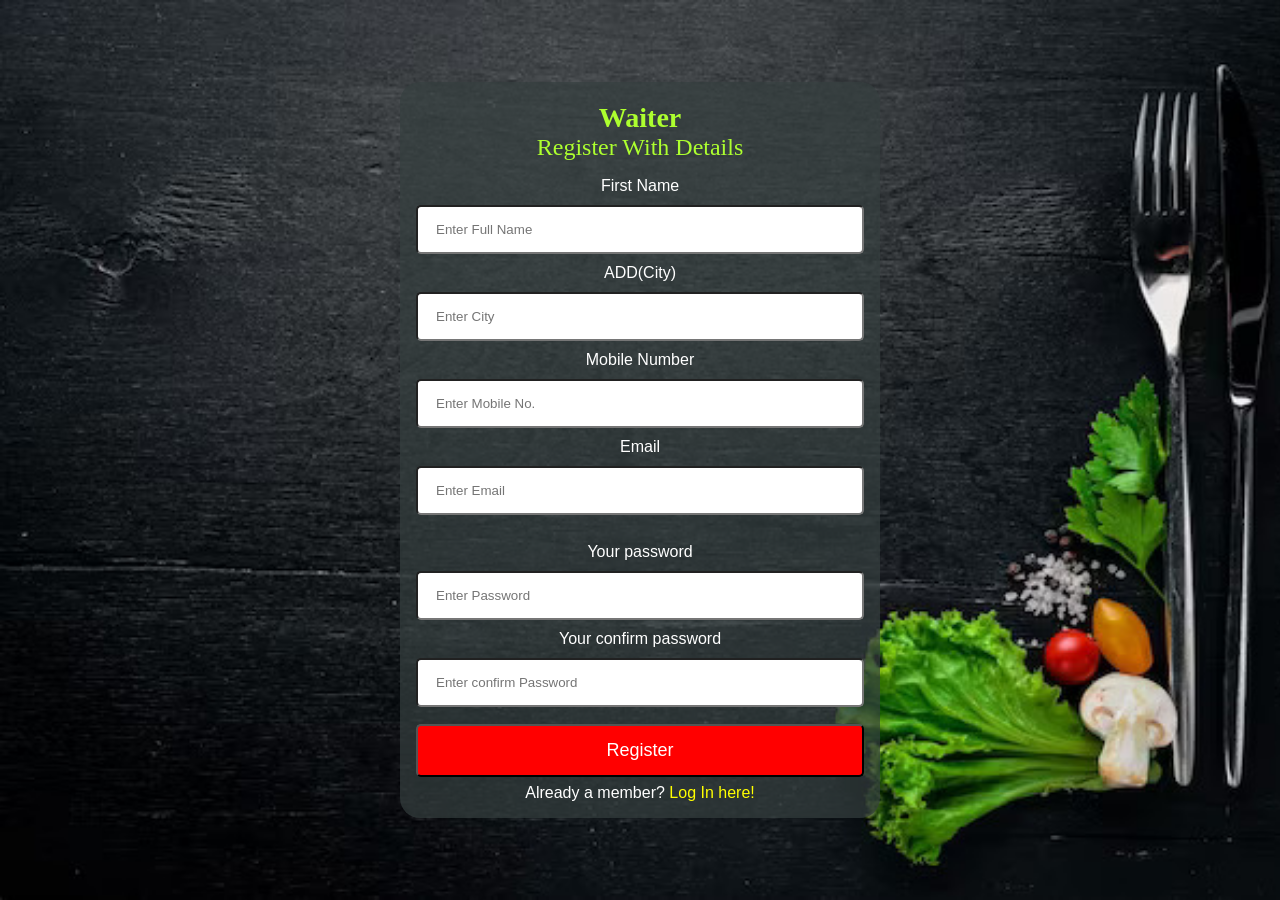
<file: waiter_rag.html>
<!DOCTYPE html>
<html lang="en">
<head>
    <title>Restaurent Management System</title>
    <meta charset="UTF-8">
    <meta http-equiv="X-UA-Compatible" content="IE=edge">
    <meta name="viewport" content="width=device-width, initial-scale=1.0">
    <link rel="stylesheet" href="stylew.css">
    <script src="js/validate_registdata.js"></script>
    <style>
        
        /* Style the container for inputs */
        .container {
          background-color: #f1f1f1;
          padding: 20px;
        }
        
        /* The message box is shown when the user clicks on the password field */
        #message {
          display:none;
          background: #f1f1f1;
          color: #000;
          position: relative;
          padding: 20px;
          margin-top: 10px;
        }
        
        #message p {
          padding: 10px 35px;
          font-size: 18px;
        }
        
        /* Add a green text color and a checkmark when the requirements are right */
        .valid {
          color: green;
        }
        
        .valid:before {
          position: relative;
          left: -35px;
          content: "✔";
        }
        
        /* Add a red text color and an "x" when the requirements are wrong */
        .invalid {
          color: red;
        }
        
        .invalid:before {
          position: relative;
          left: -35px;
          content: "✖";
        }
        </style>
</head>
<body>
    <div class="main">
        <div class="main_image">
            <div class="Log_in">
                <form action="waiterdata.php" method="post" name="registration" >
                  <div class="fade">
                    <div class="heading">
                        <h3>Waiter</h3>
                        <p>Register With Details</p>
                    </div>
            
                    <!-- Main container for all inputs -->
                    <div class="Container1">
                        First Name
                        <input type="text" placeholder="Enter Full Name" name="fname" required>

                        ADD(City)
                        <input type="text" placeholder="Enter City" name="city" required>

                        Mobile Number
                        <input type="tel" placeholder="Enter Mobile No." name="mobile" maxlength="10" pattern="[0-9]{5}[0-9]{5}" required>

                        Email
                        <input type="email" placeholder="Enter Email" name="email" required>
            
                        <br><br>
                        Your password
                        <input type="password" placeholder="Enter Password" id="pwd" name="pwd" required>

                        Your confirm password
                        <input type="password" placeholder="Enter confirm Password" id="pwd" name="pwd" required>

                        <button type="submit">Register</button>
            
                        <!-- Sign up link -->
                        <p class="reg">Already a member?  <a href="waiterlogin.html">Log In here!</a></p>
                        <div id="message">
                            <h3>Password must contain the following:</h3>
                            <p id="letter" class="invalid">A <b>lowercase</b> letter</p>
                            <p id="capital" class="invalid">A <b>capital (uppercase)</b> letter</p>
                            <p id="number" class="invalid">A <b>number</b></p>
                            <p id="length" class="invalid">Minimum <b>8 characters</b></p>
                          </div>
                          <script>
                            var myInput = document.getElementById("pwd");
                            var letter = document.getElementById("letter");
                            var capital = document.getElementById("capital");
                            var number = document.getElementById("number");
                            var length = document.getElementById("length");
                            
                            // When the user clicks on the password field, show the message box
                            myInput.onfocus = function() {
                              document.getElementById("message").style.display = "block";
                            }
                            
                            // When the user clicks outside of the password field, hide the message box
                            myInput.onblur = function() {
                              document.getElementById("message").style.display = "none";
                            }
                            
                            // When the user starts to type something inside the password field
                            myInput.onkeyup = function() {
                              // Validate lowercase letters
                              var lowerCaseLetters = /[a-z]/g;
                              if(myInput.value.match(lowerCaseLetters)) {  
                                letter.classList.remove("invalid");
                                letter.classList.add("valid");
                              } else {
                                letter.classList.remove("valid");
                                letter.classList.add("invalid");
                              }
                              
                              // Validate capital letters
                              var upperCaseLetters = /[A-Z]/g;
                              if(myInput.value.match(upperCaseLetters)) {  
                                capital.classList.remove("invalid");
                                capital.classList.add("valid");
                              } else {
                                capital.classList.remove("valid");
                                capital.classList.add("invalid");
                              }
                            
                              // Validate numbers
                              var numbers = /[0-9]/g;
                              if(myInput.value.match(numbers)) {  
                                number.classList.remove("invalid");
                                number.classList.add("valid");
                              } else {
                                number.classList.remove("valid");
                                number.classList.add("invalid");
                              }
                              
                              // Validate length
                              if(myInput.value.length >= 8) {
                                length.classList.remove("invalid");
                                length.classList.add("valid");
                              } else {
                                length.classList.remove("valid");
                                length.classList.add("invalid");
                              }
                            }
                            </script>
                    </div>
                 </div> 
                </form>
            </div>
        </div>
    </div>
</body>
</html>
</file>
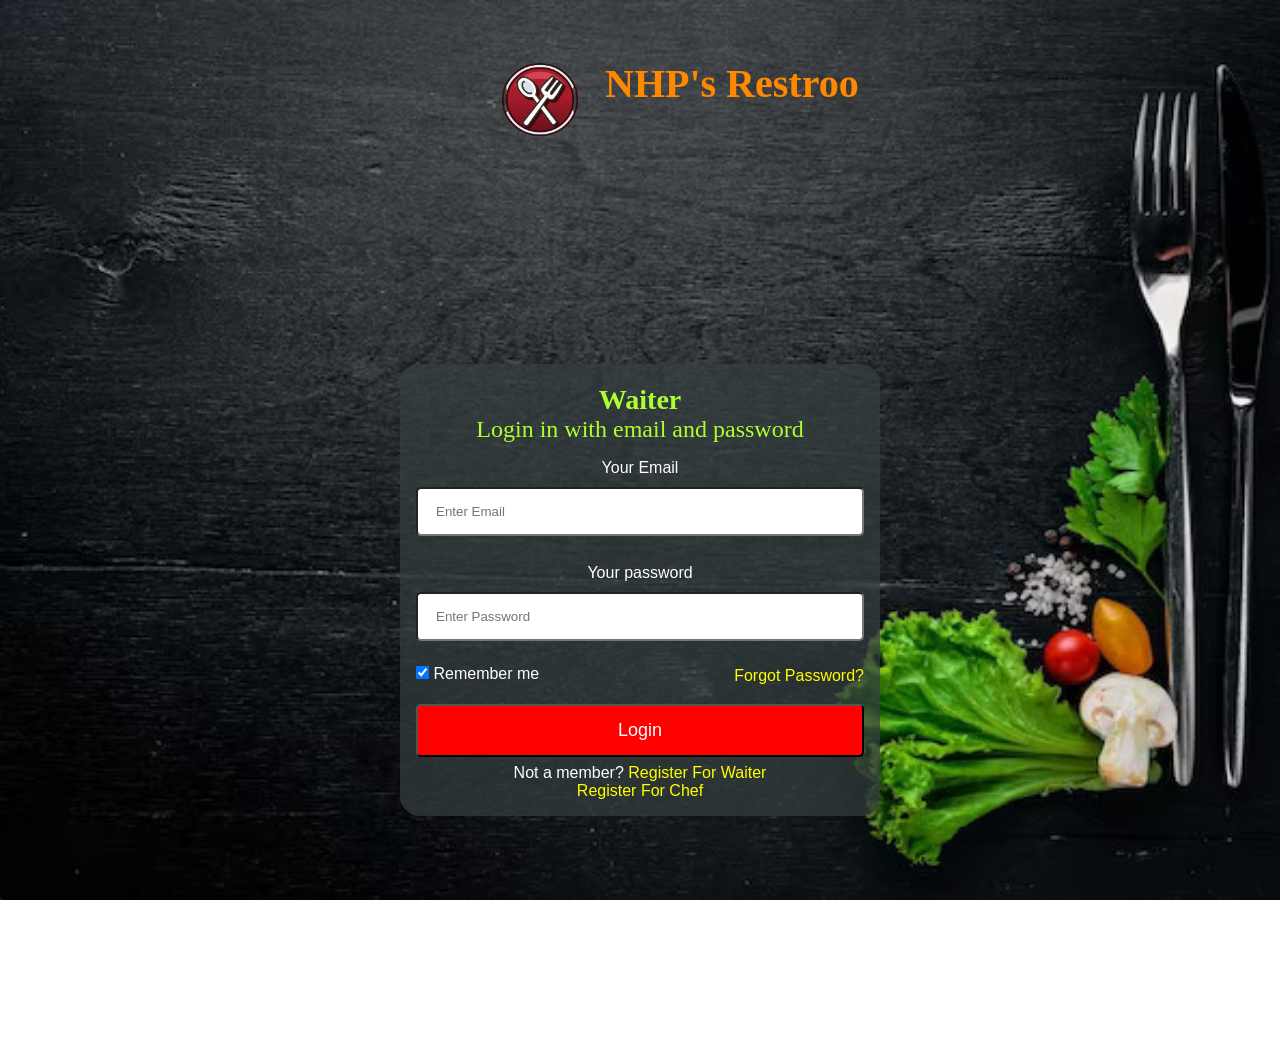
<file: waiterlogin.html>
<!DOCTYPE html>
<html lang="en">
<head>
    <title>Restaurent Management System</title>
    <meta charset="UTF-8">
    <meta http-equiv="X-UA-Compatible" content="IE=edge">
    <meta name="viewport" content="width=device-width, initial-scale=1.0">
    <link rel="stylesheet" href="stylew.css">
    <style>
        .p_name img{
  width: 80px;
  height: 80px;
  margin-left: 500px;
  margin-right: 25px;
  /* margin-top: 40px; */
  float: left;
  }
        @media screen and (max-width: 480px) {
    .p_name h1{
      font-size: 35px;
    }
    .p_name img{
        margin-left: 50px;
    }
  }
    </style>
</head>
<body>
    <div class="main">
        <div class="main_image">

            <div class="p_name">
                <img src="symbol.jpg"></img>
                    <h1>NHP's Restroo</h1>
        </div>
            <div class="Log_in">
                <!-- <form method="post" action="session2.php">
                    User Name<input type="text" name="uname"></br>
                    Password<input type="password" name="password"></br>
                    <input type="submit" name="submit" value="submit">
                </form> -->
                <form action="waiterverify.php" method="post">
                  <div class="fade">
                     
                    <div class="heading">
                        <h3>Waiter</h3>
                        <p>Login in with email and password</p>
                    </div>
            
                    <!-- Main container for all inputs -->
                    <div class="Container1">
                        Your Email
                        <input type="email" placeholder="Enter Email" name="fname" required>
            
                        <br><br>
                        Your password
                        <input type="password" placeholder="Enter Password" name="pwd" required>
            
                        <div class="Container2">
                            <label>
                              <input type="checkbox" checked="checked" name="remember"> Remember me
                            </label>
                            <p class="fpwd" name="fpwd"> <a href="forgot.php">Forgot Password?</a></p>
                        </div>
            
                        <button type="submit">Login</button>
            
                        <!-- Sign up link -->
                        <p class="reg">Not a member?  <a href="waiter_rag.html">Register For Waiter</a></br>
                            <a href="chef_rag.html">Register For Chef</a>
                        </p>
            
                    </div>
                 </div> 
                </form>
            </div>
        </div>
    </div>
</body>
</html>
</file>
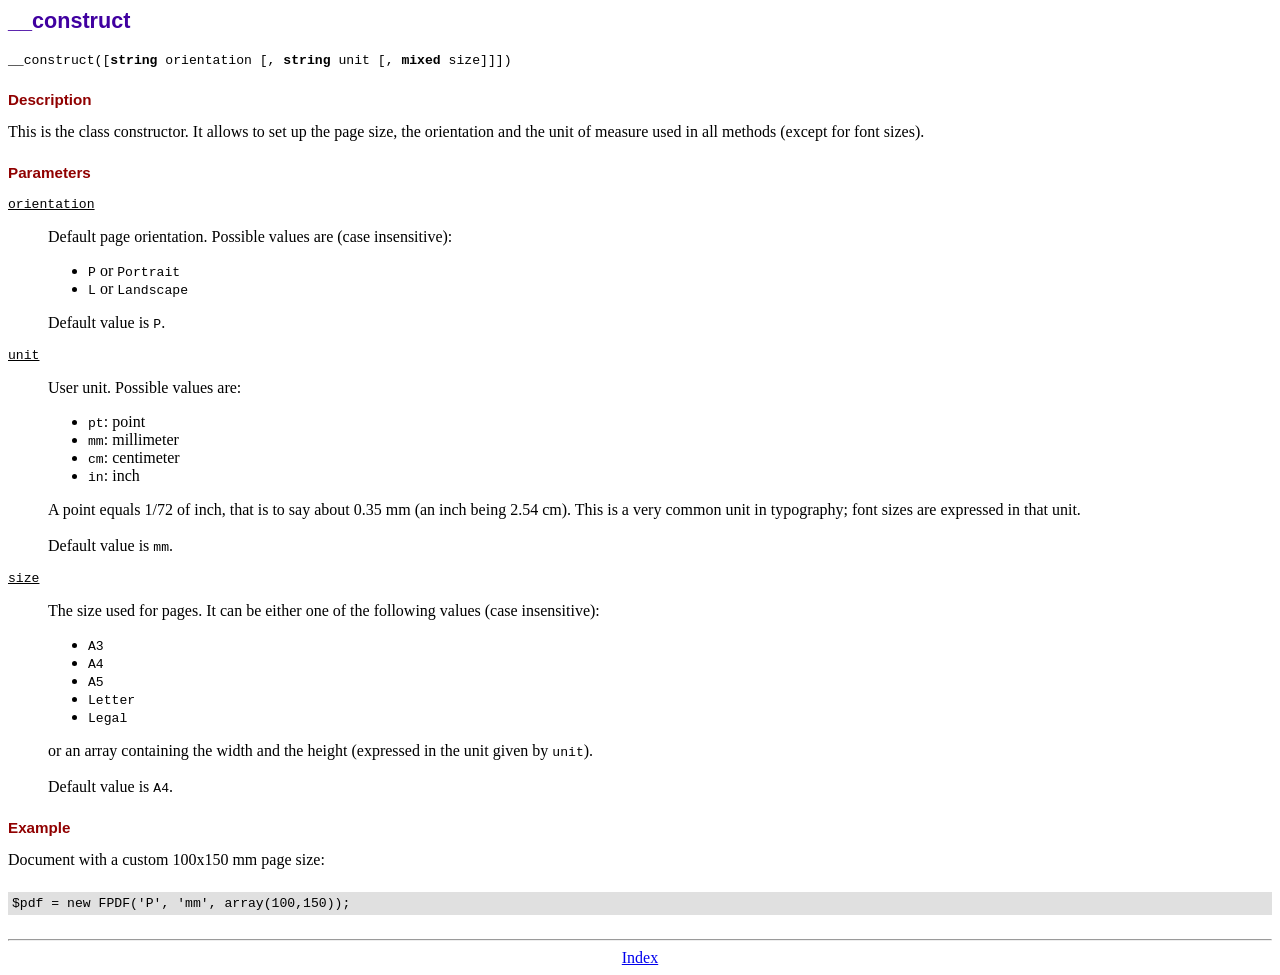
<file: doc/__construct.htm>
<!DOCTYPE html PUBLIC "-//W3C//DTD HTML 4.01 Transitional//EN">
<html>
<head>
<meta http-equiv="Content-Type" content="text/html; charset=ISO-8859-1">
<title>__construct</title>
<link type="text/css" rel="stylesheet" href="../fpdf.css">
</head>
<body>
<h1>__construct</h1>
<code>__construct([<b>string</b> orientation [, <b>string</b> unit [, <b>mixed</b> size]]])</code>
<h2>Description</h2>
This is the class constructor. It allows to set up the page size, the orientation and the
unit of measure used in all methods (except for font sizes).
<h2>Parameters</h2>
<dl class="param">
<dt><code>orientation</code></dt>
<dd>
Default page orientation. Possible values are (case insensitive):
<ul>
<li><code>P</code> or <code>Portrait</code></li>
<li><code>L</code> or <code>Landscape</code></li>
</ul>
Default value is <code>P</code>.
</dd>
<dt><code>unit</code></dt>
<dd>
User unit. Possible values are:
<ul>
<li><code>pt</code>: point</li>
<li><code>mm</code>: millimeter</li>
<li><code>cm</code>: centimeter</li>
<li><code>in</code>: inch</li>
</ul>
A point equals 1/72 of inch, that is to say about 0.35 mm (an inch being 2.54 cm). This
is a very common unit in typography; font sizes are expressed in that unit.
<br>
<br>
Default value is <code>mm</code>.
</dd>
<dt><code>size</code></dt>
<dd>
The size used for pages. It can be either one of the following values (case insensitive):
<ul>
<li><code>A3</code></li>
<li><code>A4</code></li>
<li><code>A5</code></li>
<li><code>Letter</code></li>
<li><code>Legal</code></li>
</ul>
or an array containing the width and the height (expressed in the unit given by <code>unit</code>).<br>
<br>
Default value is <code>A4</code>.
</dd>
</dl>
<h2>Example</h2>
Document with a custom 100x150 mm page size:
<div class="doc-source">
<pre><code>$pdf = new FPDF('P', 'mm', array(100,150));</code></pre>
</div>
<hr style="margin-top:1.5em">
<div style="text-align:center"><a href="index.htm">Index</a></div>
</body>
</html>
</file>
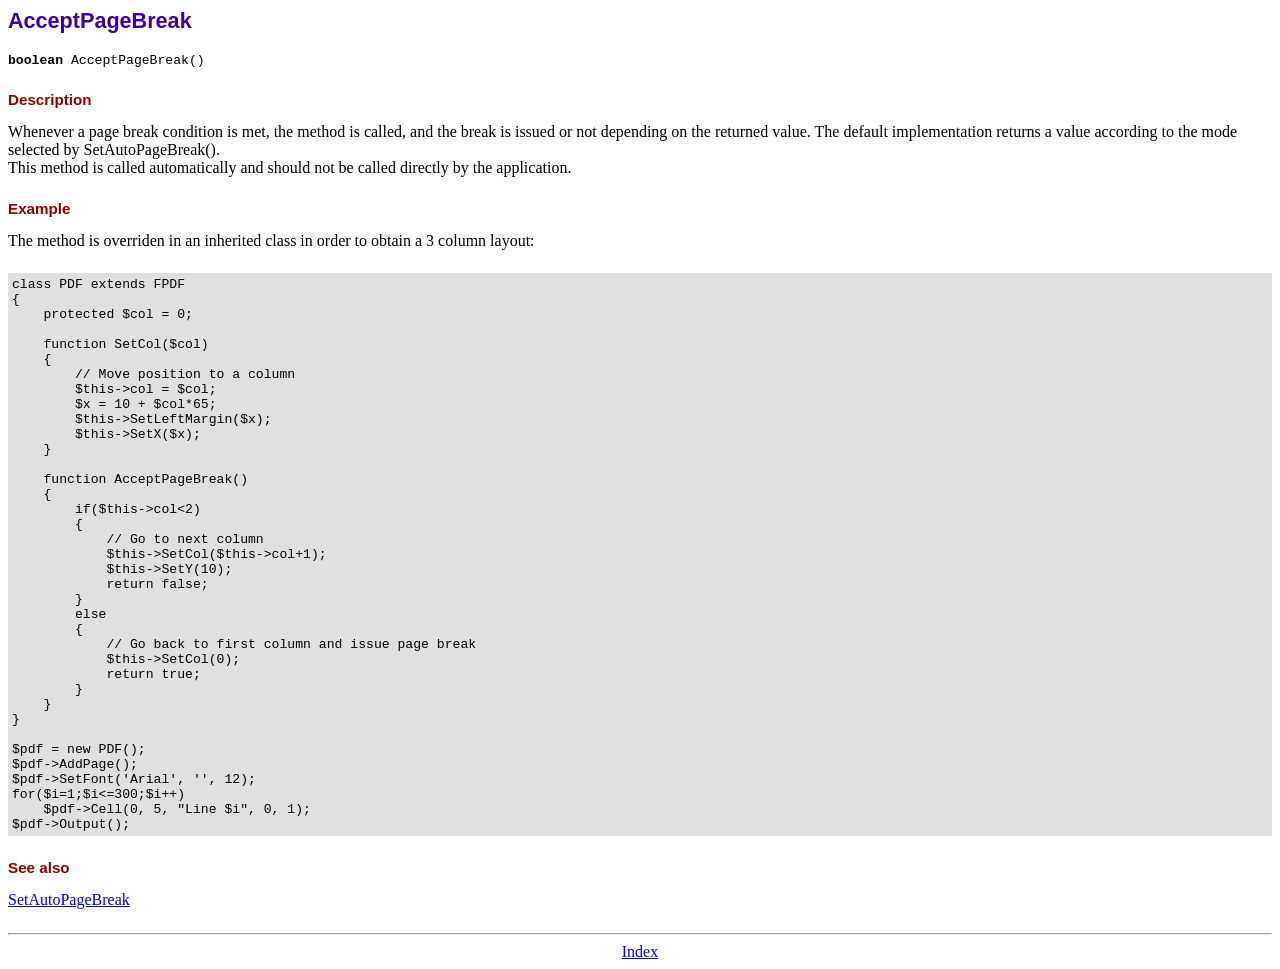
<file: doc/acceptpagebreak.htm>
<!DOCTYPE html PUBLIC "-//W3C//DTD HTML 4.01 Transitional//EN">
<html>
<head>
<meta http-equiv="Content-Type" content="text/html; charset=ISO-8859-1">
<title>AcceptPageBreak</title>
<link type="text/css" rel="stylesheet" href="../fpdf.css">
</head>
<body>
<h1>AcceptPageBreak</h1>
<code><b>boolean</b> AcceptPageBreak()</code>
<h2>Description</h2>
Whenever a page break condition is met, the method is called, and the break is issued or not
depending on the returned value. The default implementation returns a value according to the
mode selected by SetAutoPageBreak().
<br>
This method is called automatically and should not be called directly by the application.
<h2>Example</h2>
The method is overriden in an inherited class in order to obtain a 3 column layout:
<div class="doc-source">
<pre><code>class PDF extends FPDF
{
    protected $col = 0;

    function SetCol($col)
    {
        // Move position to a column
        $this-&gt;col = $col;
        $x = 10 + $col*65;
        $this-&gt;SetLeftMargin($x);
        $this-&gt;SetX($x);
    }

    function AcceptPageBreak()
    {
        if($this-&gt;col&lt;2)
        {
            // Go to next column
            $this-&gt;SetCol($this-&gt;col+1);
            $this-&gt;SetY(10);
            return false;
        }
        else
        {
            // Go back to first column and issue page break
            $this-&gt;SetCol(0);
            return true;
        }
    }
}

$pdf = new PDF();
$pdf-&gt;AddPage();
$pdf-&gt;SetFont('Arial', '', 12);
for($i=1;$i&lt;=300;$i++)
    $pdf-&gt;Cell(0, 5, "Line $i", 0, 1);
$pdf-&gt;Output();</code></pre>
</div>
<h2>See also</h2>
<a href="setautopagebreak.htm">SetAutoPageBreak</a>
<hr style="margin-top:1.5em">
<div style="text-align:center"><a href="index.htm">Index</a></div>
</body>
</html>
</file>
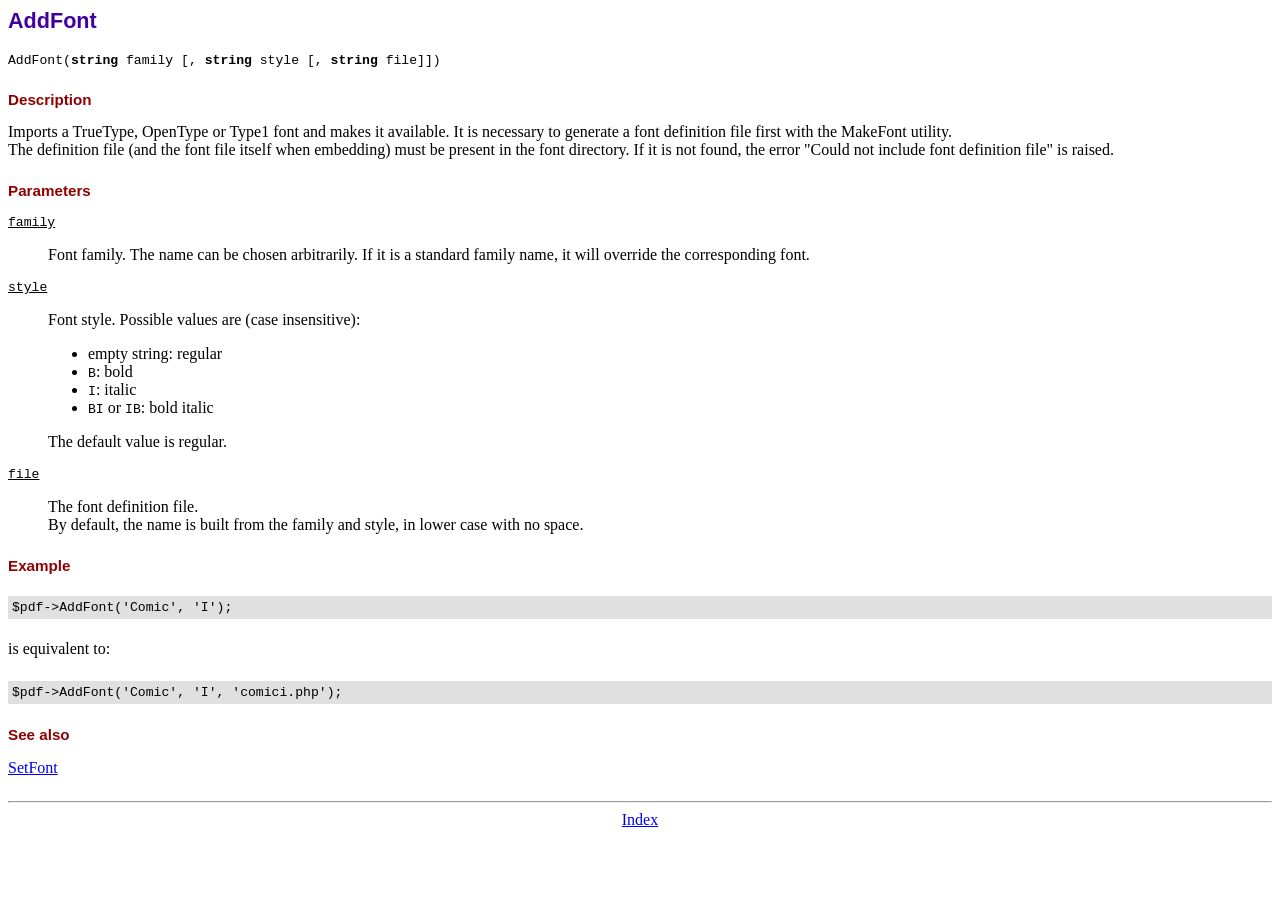
<file: doc/addfont.htm>
<!DOCTYPE html PUBLIC "-//W3C//DTD HTML 4.01 Transitional//EN">
<html>
<head>
<meta http-equiv="Content-Type" content="text/html; charset=ISO-8859-1">
<title>AddFont</title>
<link type="text/css" rel="stylesheet" href="../fpdf.css">
</head>
<body>
<h1>AddFont</h1>
<code>AddFont(<b>string</b> family [, <b>string</b> style [, <b>string</b> file]])</code>
<h2>Description</h2>
Imports a TrueType, OpenType or Type1 font and makes it available. It is necessary to generate a font
definition file first with the MakeFont utility.
<br>
The definition file (and the font file itself when embedding) must be present in the font directory.
If it is not found, the error "Could not include font definition file" is raised.
<h2>Parameters</h2>
<dl class="param">
<dt><code>family</code></dt>
<dd>
Font family. The name can be chosen arbitrarily. If it is a standard family name, it will
override the corresponding font.
</dd>
<dt><code>style</code></dt>
<dd>
Font style. Possible values are (case insensitive):
<ul>
<li>empty string: regular</li>
<li><code>B</code>: bold</li>
<li><code>I</code>: italic</li>
<li><code>BI</code> or <code>IB</code>: bold italic</li>
</ul>
The default value is regular.
</dd>
<dt><code>file</code></dt>
<dd>
The font definition file.
<br>
By default, the name is built from the family and style, in lower case with no space.
</dd>
</dl>
<h2>Example</h2>
<div class="doc-source">
<pre><code>$pdf-&gt;AddFont('Comic', 'I');</code></pre>
</div>
is equivalent to:
<div class="doc-source">
<pre><code>$pdf-&gt;AddFont('Comic', 'I', 'comici.php');</code></pre>
</div>
<h2>See also</h2>
<a href="setfont.htm">SetFont</a>
<hr style="margin-top:1.5em">
<div style="text-align:center"><a href="index.htm">Index</a></div>
</body>
</html>
</file>
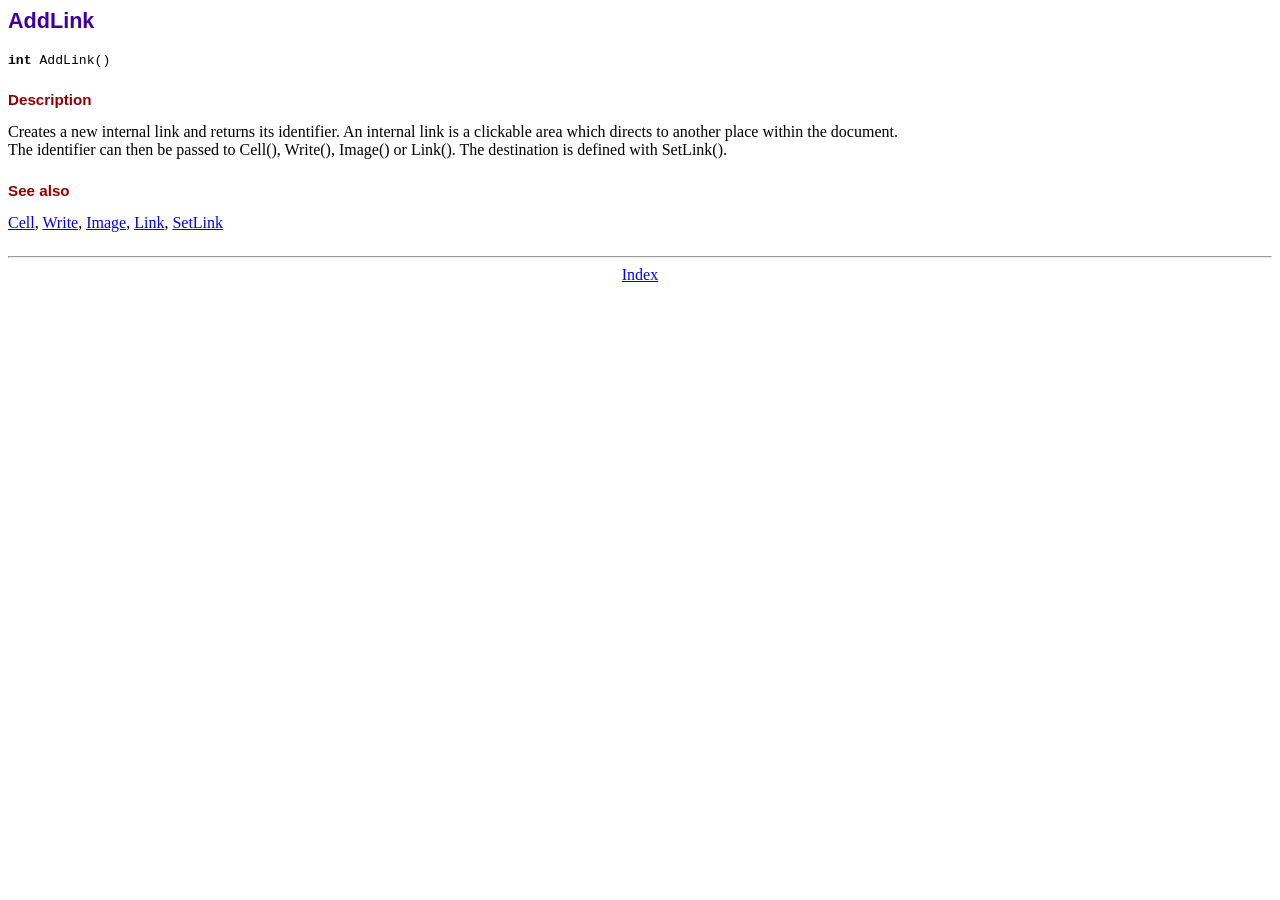
<file: doc/addlink.htm>
<!DOCTYPE html PUBLIC "-//W3C//DTD HTML 4.01 Transitional//EN">
<html>
<head>
<meta http-equiv="Content-Type" content="text/html; charset=ISO-8859-1">
<title>AddLink</title>
<link type="text/css" rel="stylesheet" href="../fpdf.css">
</head>
<body>
<h1>AddLink</h1>
<code><b>int</b> AddLink()</code>
<h2>Description</h2>
Creates a new internal link and returns its identifier. An internal link is a clickable area
which directs to another place within the document.
<br>
The identifier can then be passed to Cell(), Write(), Image() or Link(). The destination is
defined with SetLink().
<h2>See also</h2>
<a href="cell.htm">Cell</a>,
<a href="write.htm">Write</a>,
<a href="image.htm">Image</a>,
<a href="link.htm">Link</a>,
<a href="setlink.htm">SetLink</a>
<hr style="margin-top:1.5em">
<div style="text-align:center"><a href="index.htm">Index</a></div>
</body>
</html>
</file>
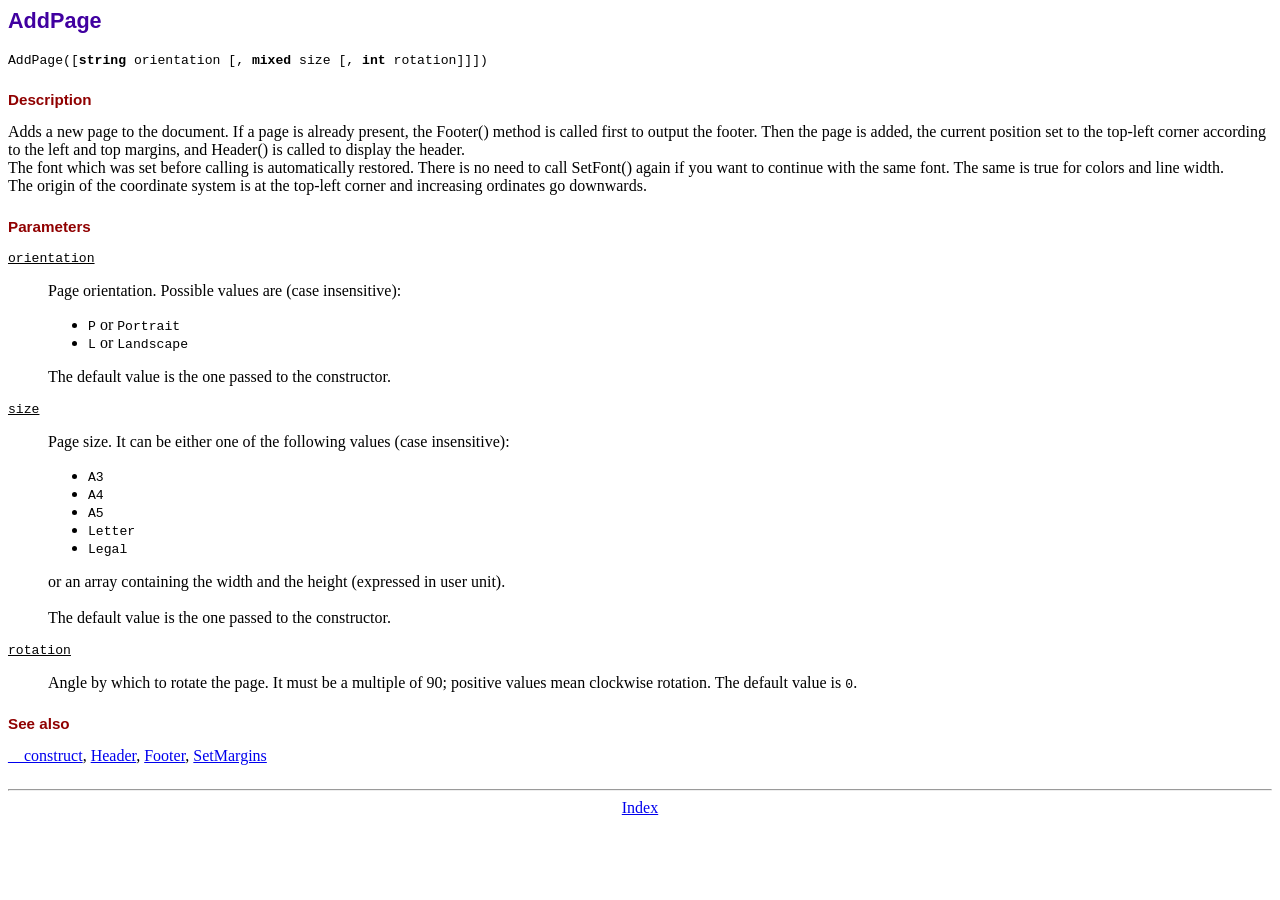
<file: doc/addpage.htm>
<!DOCTYPE html PUBLIC "-//W3C//DTD HTML 4.01 Transitional//EN">
<html>
<head>
<meta http-equiv="Content-Type" content="text/html; charset=ISO-8859-1">
<title>AddPage</title>
<link type="text/css" rel="stylesheet" href="../fpdf.css">
</head>
<body>
<h1>AddPage</h1>
<code>AddPage([<b>string</b> orientation [, <b>mixed</b> size [, <b>int</b> rotation]]])</code>
<h2>Description</h2>
Adds a new page to the document. If a page is already present, the Footer() method is called
first to output the footer. Then the page is added, the current position set to the top-left
corner according to the left and top margins, and Header() is called to display the header.
<br>
The font which was set before calling is automatically restored. There is no need to call
SetFont() again if you want to continue with the same font. The same is true for colors and
line width.
<br>
The origin of the coordinate system is at the top-left corner and increasing ordinates go
downwards.
<h2>Parameters</h2>
<dl class="param">
<dt><code>orientation</code></dt>
<dd>
Page orientation. Possible values are (case insensitive):
<ul>
<li><code>P</code> or <code>Portrait</code></li>
<li><code>L</code> or <code>Landscape</code></li>
</ul>
The default value is the one passed to the constructor.
</dd>
<dt><code>size</code></dt>
<dd>
Page size. It can be either one of the following values (case insensitive):
<ul>
<li><code>A3</code></li>
<li><code>A4</code></li>
<li><code>A5</code></li>
<li><code>Letter</code></li>
<li><code>Legal</code></li>
</ul>
or an array containing the width and the height (expressed in user unit).<br>
<br>
The default value is the one passed to the constructor.
</dd>
<dt><code>rotation</code></dt>
<dd>
Angle by which to rotate the page. It must be a multiple of 90; positive values
mean clockwise rotation. The default value is <code>0</code>.
</dd>
</dl>
<h2>See also</h2>
<a href="__construct.htm">__construct</a>,
<a href="header.htm">Header</a>,
<a href="footer.htm">Footer</a>,
<a href="setmargins.htm">SetMargins</a>
<hr style="margin-top:1.5em">
<div style="text-align:center"><a href="index.htm">Index</a></div>
</body>
</html>
</file>
<file: style.css>
*{
  margin: 0;
  padding: 0;
  box-sizing: border-box;
}
body{
  background-image: url("1.jpg");
  background-attachment: fixed;
  background-size: cover;
  background-position: center;
  background-repeat: no-repeat;
  font-family: sans-serif;
  min-height: 100vh;
  width: 100%;
  overflow-x: hidden;
}
.p_name {
  display: flex;
  align-items: center;
  justify-content: center;
  flex-wrap: wrap;
  padding: 15px;
  width: 100%;
  text-align: center;
}
.p_name img{
  width: 70px;
  height: 70px;
  margin: 0 15px;
}
.p_name h1{
  font-size: 40px;
  font-family: cursive;
  color: rgb(255, 136, 0);
}
input[type=text], input[type=password], input[type=email], input[type=number]{
  width: 100%;
  margin: 12px 0;
  border-radius: 8px;
  padding: 12px 15px;
  box-sizing: border-box;
  border: 1px solid rgba(255, 255, 255, 0.2);
  background-color: rgba(255, 255, 255, 0.9);
  font-size: 16px;
}

button {
  background-color: red;
  color: white;
  padding: 12px 20px;
  border-radius: 8px;
  margin: 15px 0;
  width: 100%;
  font-size: 16px;
  opacity: 1;
  transition: all 0.3s ease;
  border: none;
  cursor: pointer;
}

.fade {
  background-color: rgba(54, 63, 63, 0.85);
  max-width: 400px;
  width: 95%;
  border-radius: 15px;
  padding: 25px 20px;
  margin: 0 auto;
  box-shadow: 0 4px 6px rgba(0, 0, 0, 0.1);
}

form{
  display: flex;
  justify-content: center;
  align-items: center;
  min-height: calc(100vh - 120px);
  padding: 15px;
  margin: 0;
  width: 100%;
}

button:hover {
  opacity: 0.8;
  transform: translateY(-2px);
}

.heading{
  font-family: cursive;
  text-align: center;
  color: greenyellow;
  font-size: 1.4rem;
  margin-bottom: 25px;
}

.heading p {
  color: rgba(255, 255, 255, 0.9);
  font-size: 0.9rem;
  margin-top: 8px;
  font-family: sans-serif;
}

.Container1{
  padding: 10px;
  text-align: left;
}

.Container2{
  display: flex;
  align-items: center;
  justify-content: space-between;
  flex-wrap: wrap;
  gap: 12px;
  margin: 15px 0;
}

.Container2 label {
  display: flex;
  align-items: center;
  gap: 5px;
  color: rgba(255, 255, 255, 0.9);
}

.Container2 input[type="checkbox"] {
  width: 16px;
  height: 16px;
}

.Container2 a{
  font-size: 16px;
}
.fpwd a {
  color: yellow;
  text-decoration: none;
  font-size: 0.9rem;
  opacity: 0.9;
  transition: opacity 0.3s ease;
}

.fpwd a:hover {
  opacity: 1;
}

.reg{
  color: white;
  text-align: center;
  margin-top: 20px;
  padding: 10px 0;
  border-top: 1px solid rgba(255, 255, 255, 0.1);
}

.reg a{
  color: yellow;
  text-decoration: none;
  display: inline-block;
  margin: 8px 0;
  font-size: 0.95rem;
  opacity: 0.9;
  transition: opacity 0.3s ease;
}

.reg a:hover {
  opacity: 1;
}

#message {
  margin-top: 20px;
  padding: 15px;
  background: rgba(241, 241, 241, 0.95);
  border-radius: 8px;
  font-size: 0.9rem;
}

#message h3 {
  margin-bottom: 10px;
  color: #333;
}

#message p {
  padding: 6px 35px;
  font-size: 0.9rem;
  margin: 5px 0;
}

/* Media Queries */
@media screen and (max-width: 768px) {
  .p_name h1 {
    font-size: 32px;
  }
  
  .p_name img {
    width: 55px;
    height: 55px;
  }
  
  .fade {
    width: 90%;
    padding: 20px 15px;
  }
  
  .heading {
    font-size: 1.3rem;
  }
}

@media screen and (max-width: 480px) {
  .p_name {
    padding: 10px;
  }

  .p_name h1 {
    font-size: 26px;
  }
  
  .p_name img {
    width: 45px;
    height: 45px;
    margin: 0 10px;
  }
  
  .fade {
    width: 95%;
    padding: 20px 15px;
  }

  .heading {
    font-size: 1.2rem;
  }
  
  .Container2 {
    flex-direction: column;
    align-items: center;
    gap: 15px;
  }
  
  .Container2 label, .fpwd {
    width: 100%;
    justify-content: center;
  }

  input[type=text], input[type=password], input[type=email], input[type=number] {
    font-size: 15px;
    padding: 10px 12px;
  }

  button {
    padding: 10px 15px;
    font-size: 15px;
  }
}

@media screen and (max-width: 360px) {
  .p_name h1 {
    font-size: 22px;
  }
  
  .p_name img {
    width: 40px;
    height: 40px;
  }

  .heading {
    font-size: 1.1rem;
  }

  .heading p {
    font-size: 0.85rem;
  }

  #message {
    padding: 12px;
  }

  #message p {
    padding: 5px 30px;
    font-size: 0.85rem;
  }
}
</file>
<file: fpdf.css>
body {font-family:"Times New Roman",serif}
h1 {font:bold 135% Arial,sans-serif; color:#4000A0; margin-bottom:0.9em}
h2 {font:bold 95% Arial,sans-serif; color:#900000; margin-top:1.5em; margin-bottom:1em}
dl.param dt {text-decoration:underline}
dl.param dd {margin-top:1em; margin-bottom:1em}
dl.param ul {margin-top:1em; margin-bottom:1em}
tt, code, kbd {font-family:"Courier New",Courier,monospace; font-size:82%}
div.source {margin-top:1.4em; margin-bottom:1.3em}
div.source pre {display:table; border:1px solid #24246A; width:100%; margin:0em; font-family:inherit; font-size:100%}
div.source code {display:block; border:1px solid #C5C5EC; background-color:#F0F5FF; padding:6px; color:#000000}
div.doc-source {margin-top:1.4em; margin-bottom:1.3em}
div.doc-source pre {display:table; width:100%; margin:0em; font-family:inherit; font-size:100%}
div.doc-source code {display:block; background-color:#E0E0E0; padding:4px}
.kw {color:#000080; font-weight:bold}
.str {color:#CC0000}
.cmt {color:#008000}
p.demo {text-align:center; margin-top:-0.9em}
a.demo {text-decoration:none; font-weight:bold; color:#0000CC}
a.demo:link {text-decoration:none; font-weight:bold; color:#0000CC}
a.demo:hover {text-decoration:none; font-weight:bold; color:#0000FF}
a.demo:active {text-decoration:none; font-weight:bold; color:#0000FF}
</file>
<file: stylec.css>
*{
    margin: 0;
    padding: 0;
    box-sizing: border-box;
  }
  body{
    background-image: url("1.jpg");
    background-attachment: fixed;
    background-size: cover;
    background-repeat: no-repeat;
    font-family:sans-serif;
  }
  .p_name img{
  width: 80px;
  height: 80px;
  margin-left: 500px;
  margin-right: 25px;
  /* margin-top: 40px; */
  float: left;
  }
  .p_name{
  display: inline;
  }
  .p_name h1{
    margin-top: 60px;
    font-size: 50px;
    font-family:cursive;
    margin-left: 10px;
    /* text-align: center; */
    color: rgb(255, 136, 0);
  }
  input[type=text], input[type=password], input[type=email],input[type=number]{
    width: 100%;
    margin: 10px 0;
    border-radius: 5px;
    padding: 15px 18px;
    box-sizing: border-box;
  }
  
  
  button {
    background-color: red;
    color: white;
    padding: 14px 20px;
    border-radius: 5px;
    margin: 7px 0;
    width: 100%;
    font-size: 18px;
    opacity: 100%;
  }
  
  form{
    width:30rem;
    margin: 110px 500px;
    display: flex;
    justify-content: center;
    align-items: center;
    color:white;
    border-radius: 22px;
    /* border: 1px solid rgba(255, 255, 255, 0.125); */
    width: 100vw;
    height: 100vh;
    margin: 0;
    padding: 0;
  }
  
  
  button:hover {
    opacity: 0.6;
    cursor: pointer;
  }
  
  .heading{
    font-family: cursive;
    text-align: center;
    color: greenyellow;
    font-size: 1.5rem;
    margin-top: 20px;
  }
  
  .Container1{
    padding: 16px;
    text-align: center;
  }
  
  .Container2{
    display: flex;
    align-items: center;
    justify-content: space-between;
  }
  
  .Container2 a{
    font-size: 16px;
    margin-bottom: 12px;
  }
  .fpwd a {
    float: right;
    color: white;
    padding-top: 16px;
  }
  
  .fpwd a{
    color: yellow;
  }
  
  .fpwd a:link{
    text-decoration: none;
  }
  
  .reg{
    color: white;
    text-align: center;
  }
  
  .reg a{
    color: yellow;
  }
  
  .reg a:link{
    text-decoration: none;
  }
  .fade{
    background-color: rgba(54, 63, 63, 0.7);
    height: auto;
    width: 480px;
    border-radius: 20px;
  }
</file>
<file: stylew.css>
*{
    margin: 0;
    padding: 0;
    box-sizing: border-box;
  }
  body{
    background-image: url("1.jpg");
    background-attachment: fixed;
    background-size: cover;
    background-repeat: no-repeat;
    font-family:sans-serif;
  }
  
  
  .p_name{
  display: inline;
  }
  .p_name h1{
    margin-top: 60px;
    font-size: 40px;
    font-family:cursive;
    margin-left: 10px;
    /* text-align: center; */
    color: rgb(255, 136, 0);
  }
  input[type=text], input[type=password], input[type=email]{
    width: 100%;
    margin: 10px 0;
    border-radius: 5px;
    padding: 15px 18px;
    box-sizing: border-box;
  }
  
  input[type=tel]{
    width: 100%;
    margin: 10px 0;
    border-radius: 5px;
    padding: 15px 18px;
    box-sizing: border-box;
  }
  
  button {
    background-color: red;
    color: white;
    padding: 14px 20px;
    border-radius: 5px;
    margin: 7px 0;
    width: 100%;
    font-size: 18px;
    opacity: 100%;
  }
  
  form{
    width:30rem;
    /* margin: 110px 500px; */
    display: flex;
    justify-content: center;
    align-items: center;
    color:white;
    border-radius: 22px;
    /* border: 1px solid rgba(255, 255, 255, 0.125); */
    width: 100vw;
    height: 100vh;
    margin: 0;
    padding: 0;
  }
  
  
  button:hover {
    opacity: 0.6;
    cursor: pointer;
  }
  
  .heading{
    font-family: cursive;
    text-align: center;
    color: greenyellow;
    font-size: 1.5rem;
    margin-top: 20px;
  }
  
  .Container1{
    padding: 16px;
    text-align: center;
  }
  
  .Container2{
    display: flex;
    align-items: center;
    justify-content: space-between;
  }
  
  .Container2 a{
    font-size: 16px;
    margin-bottom: 12px;
  }
  .fpwd a {
    float: right;
    color: white;
    padding-top: 16px;
  }
  
  .fpwd a{
    color: yellow;
  }
  
  .fpwd a:link{
    text-decoration: none;
  }
  
  .reg{
    color: white;
    text-align: center;
  }
  
  .reg a{
    color: yellow;
  }
  
  .reg a:link{
    text-decoration: none;
  }
  .fade{
    background-color: rgba(54, 63, 63, 0.7);
    height: auto;
    width: 480px;
    border-radius: 20px;
  }  


  @media screen and (max-width: 480px) {
    .p_name h1{
      font-size: 5px;
    }
  }
</file>
